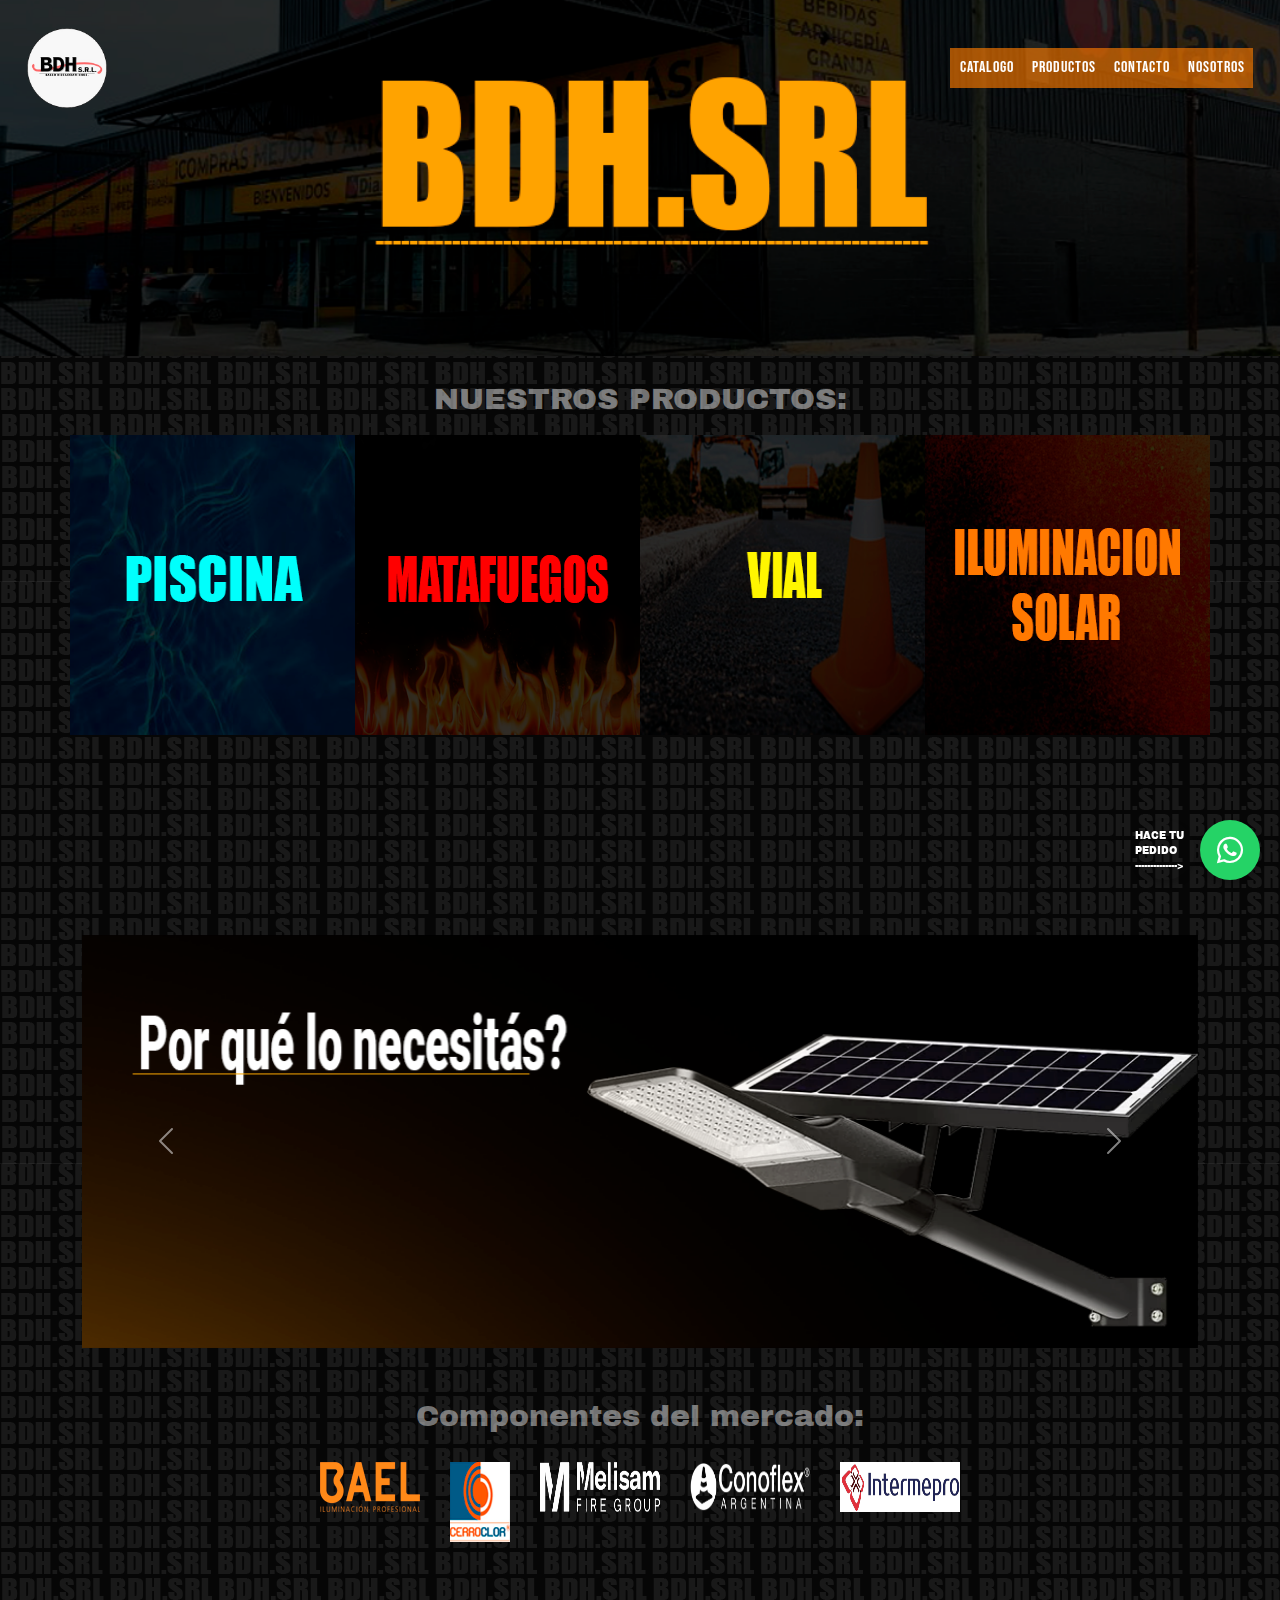
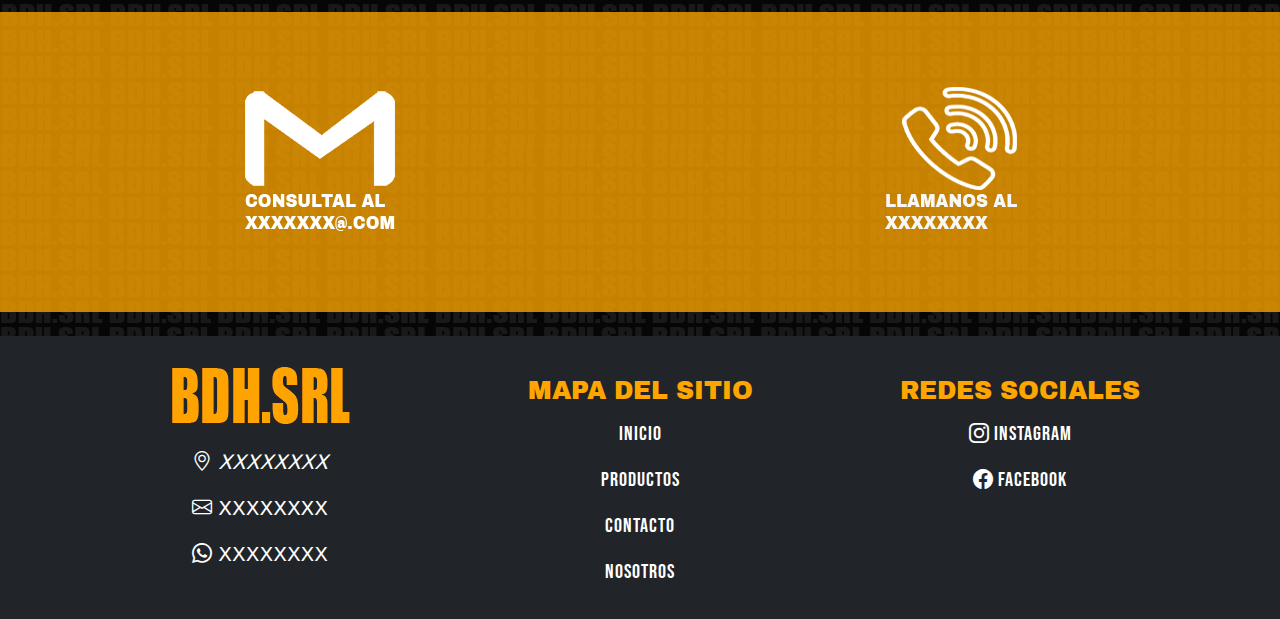
<file: index.html>
<!DOCTYPE html>
<html lang="en">
<head>
  <meta charset="UTF-8">
  <meta name="viewport" content="width=device-width, initial-scale=1.0">
  <title>BDH.SRL</title>
  <link rel="stylesheet" href="main.css">
  <link href="https://cdn.jsdelivr.net/npm/bootstrap@5.3.3/dist/css/bootstrap.min.css" rel="stylesheet" integrity="sha384-QWTKZyjpPEjISv5WaRU9OFeRpok6YctnYmDr5pNlyT2bRjXh0JMhjY6hW+ALEwIH" crossorigin="anonymous">
   

  <link rel="preconnect" href="https://fonts.googleapis.com">
  <link rel="preconnect" href="https://fonts.gstatic.com" crossorigin>
  <link href="https://fonts.googleapis.com/css2?family=Anton&family=Archivo+Black&family=Bebas+Neue&family=Metal+Mania&family=Mohave:ital,wght@0,300..700;1,300..700&display=swap" rel="stylesheet">
   
  <!--ICONOS-->
  <link rel="stylesheet" href="https://cdn.jsdelivr.net/npm/bootstrap-icons/font/bootstrap-icons.css">


  <!--ICONOS whatsapp-->
  <link href="https://cdnjs.cloudflare.com/ajax/libs/font-awesome/6.0.0/css/all.min.css" rel="stylesheet">

</head>
<body>
  <nav>
  <div class="desplazamiento">
    <nav class="navbar navbar-expand-lg">
      
  <div class="container-fluid">
    <a class="navbar-brand" href="index.html">
      <img src="LOGO-BDH.png" alt="ShinraTattoo" style="width: 80px; height: 80px;">
    </a>
    <button class="navbar-toggler" type="button" data-bs-toggle="collapse" data-bs-target="#navbarNavAltMarkup" aria-controls="navbarNavAltMarkup" aria-expanded="false" aria-label="Toggle navigation" style="border: 1px solid white;">
      <span class="navbar-toggler-icon"></span>
    </button>

    <div class="collapse navbar-collapse" id="navbarNavAltMarkup" >
    
      <div class="navbar-nav ms-auto nav" style="background: rgba(255, 123, 0, 0.638);" > 
         
      
        <a class="nav-link" href="" style="padding-left: 10px;  color: white";><p class="texto">CATALOGO</p></a>
        <a class="nav-link" href="productos.html" style="padding-left: 10px;  color: white";><p class="texto">PRODUCTOS</p></a>
        <a class="nav-link" href="contacto.html" style="padding-left: 10px;  color: white";><p class="texto">CONTACTO</p></a>
        <a class="nav-link" href="ubicacion.html" style="padding-left: 10px;  color: white";><p class="texto">NOSOTROS</p></a>
     
        
        

     
      </div>
    </div>
    </div>
  </div>
</nav>
</div>
</nav>
  
    <header>
      <div class="banner">
        <img src="BANNER.png" alt="">
      </div>
      </header>


      <div class="container" style="padding-top: 25px;">
        <div class="caja">
        <h1 class="texto1">NUESTROS PRODUCTOS:</h1>
      </div>
       </div>
  
  
  <div class="container">
   
    <div class="row">
   
  
      <div class="col-sm-6 col-md-3 col-lg-3 col-xl-3 p-0">
        <div class="contenedor-imagen" style="padding-top: 10px;">
          <div class="imagen">
          <a href="" >
          <img src="piscina.png" alt="">
          <div class="overlay">
            <img src="piscina2.png" alt="">
          </div>
           </a>
          </div>
          
     <div class="hover-content">
      <a href="" style="text-decoration: none;"><p>PRODUCTO 1</p></a>
      <a href="" style="text-decoration: none;"><p>PRODUCTO 2</p></a>
      <a href="" style="text-decoration: none;"><p>PRODUCTO 3</p></a>
   </div>
    </div>
  </div>


















<div class="col-sm-6 col-md-3 col-lg-3 col-xl-3 p-0" >
    <div class="contenedor-imagen" style="padding-top: 10px;">
    <div class="imagen">
    <a href="">
    <img src="matafuegos.png" alt="">
    <div class="overlay">
      <img src="matafuegos2.png" alt="">
    </div>
     </a>
    </div>
    
<div class="hover-content">
<a href="" style="text-decoration: none;"><p>PRODUCTO 1</p></a>
<a href="" style="text-decoration: none;"><p>PRODUCTO 2</p></a>
<a href="" style="text-decoration: none;"><p>PRODUCTO 3</p></a>
</div>
</div>
</div>





<div class="col-sm-6 col-md-3 col-lg-3 col-xl-3 p-0" >
  <div class="contenedor-imagen" style="padding-top: 10px;">
    <div class="imagen">
    <a href="">
    <img src="vial.png" alt="">
    <div class="overlay">
      <img src="vial2.png" alt="">
    </div>
     </a>
    </div>
    
<div class="hover-content">
<a href="" style="text-decoration: none;"><p>PRODUCTO 1</p></a>
<a href="" style="text-decoration: none;"><p>PRODUCTO 2</p></a>
<a href="" style="text-decoration: none;"><p>PRODUCTO 3</p></a>
</div>
</div>
</div>



<div class="col-sm-6 col-md-3 col-lg-3 col-xl-3 p-0" >
  <div class="contenedor-imagen" style="padding-top: 10px;">
    <div class="imagen">
    <a href="solar.html">
    <img src="ilusolar2.png" alt="">
    <div class="overlay">
      <img src="ilusolar.png" alt="">
    </div>
     </a>
    </div>
 
<div class="hover-content">
<a href="" style="text-decoration: none;"><p>PRODUCTO 1</p></a>
<a href="" style="text-decoration: none;"><p>PRODUCTO 2</p></a>
<a href="" style="text-decoration: none;"><p>PRODUCTO 3</p></a>
</div>
</div>
</div>
 
</div>
</div>
   
<div class="container" style="padding-top: 200px;">
  <div id="carouselExampleAutoplaying" class="carousel slide" data-bs-ride="carousel">
    <div class="carousel-inner">
      <div class="carousel-item active">
        <img src="C1.png" class="d-block w-100 img-fluid" alt="...">
      </div>
      <div class="carousel-item">
        <img src="C2.png" class="d-block w-100 img-fluid" alt="...">
      </div>
      <div class="carousel-item">
        <img src="C3.png" class="d-block w-100 img-fluid" alt="...">
      </div>
    </div>
    <button class="carousel-control-prev" type="button" data-bs-target="#carouselExampleAutoplaying" data-bs-slide="prev">
      <span class="carousel-control-prev-icon" aria-hidden="true"></span>
      <span class="visually-hidden">Previous</span>
    </button>
    <button class="carousel-control-next" type="button" data-bs-target="#carouselExampleAutoplaying" data-bs-slide="next">
      <span class="carousel-control-next-icon" aria-hidden="true"></span>
      <span class="visually-hidden">Next</span>
    </button>
  </div>
</div>

<div class="container" style="padding-top: 50px;">
  <div class="caja">
  <h1 class="texto1">Componentes del mercado:</h1>
</div>
 </div>


 <div class="container" style="padding-top: 20px; padding-bottom: 20px;">
     <div class="row">
<div class="col-12"> 
  <div class="caja">
    <div class="overlay"></div>
    
    <a href="">
    <img src="colaboracion/BAEL.png" alt="" class="aumento-imagen">
  </a>

  
  <a href="">
    <img src="colaboracion/cerroclor.png" alt="" style="width: 90px; height: 80px; padding-left: 30px;" class="aumento-imagen img-fluid">
  </a>
 
  <a href="">
    <img src="colaboracion/Logo-Melisam.png" alt="" style="width: 150px; height: 50px; padding-left: 30px;" class="aumento-imagen img-fluid">
  </a>

  <a href="">
    <img src="colaboracion/logo_conoflex_blanco.png" alt="" style="width: 150px; height: 50px; padding-left: 30px;" class="aumento-imagen img-fluid">
  </a>
 
  <a href="">
    <img src="colaboracion/logo_transparente_400.png" alt="" style="width: 150px; height: 50px; padding-left: 30px;" class="aumento-imagen img-fluid">
  </a>
 
     </div>

  </div>
       </div>
      </div>



       <div class="container-fluid" style="padding-top: 50px;">
        <div class="row">
          <div class="col-sm-6 col-md-6 col-lg-6 col-xl-6 p-0">
              <div class="llamanos">
               <img src="GMAIL.png" alt="">

              </div>
                



          </div>
          <div class="col-sm-6 col-md-6 col-lg-6 col-xl-6 p-0">
            <div class="llamanos">
              <img src="telefono.png" alt="">


            </div>
              

          </div>

        </div>

        </div>


       </div>

      

       <footer class="bg-dark text-white text-center py-3 mt-4">
        <div class="container" >
          <div class="row">
          <div class="col-sm-12 col-md-4 col-lg-4 col-xl-4 ">
          <small style="color: #ffffff; font-size: 20px;">
           <img src="logofoooter.png" alt="" style="padding-bottom: 10px;">
           <p><i class="bi bi-geo-alt"> XXXXXXXX</p></i>
           <p><i class="bi bi-envelope"></i> XXXXXXXX</p>
           <p><i class="bi bi-whatsapp"></i> XXXXXXXX</p>
          </small>
        </div>
        <div class="col-sm-12 col-md-4 col-lg-4 col-xl-4 ">
          <div class="texto2">
          <p class="mb-0" style="padding-bottom: 10px; padding-top: 20px; font-size: 25px;">MAPA DEL SITIO</p>
        </div>
          <small class="enlaces">
            <a href="#tatuadores"  class="enlace"><p> INICIO</p></a>
           <a href="turno.html" class="enlace"><p>PRODUCTOS</p></a>
           <a href="ubicacion.html" class="enlace"><p>CONTACTO</p></a>
           <a href="camisetas.html" class="enlace"><P>NOSOTROS</P></a>
          </small>
        </div>
        <div class="col-sm-12 col-md-4 col-lg-4 col-xl-4 ">
          <div class="texto2">
          <p class="mb-0" style="padding-bottom: 10px; padding-top: 20px; font-size: 25px;">REDES SOCIALES</p>
        </div>
          <small class="enlaces">
            <a href="https://www.instagram.com/fidotattoo/" target="_blank" class="enlace"><p><i class="bi bi-instagram"></i> Instagram</p></a>
           <a href="https://www.facebook.com/groups/406836650454/" target="_blank" class="enlace"><p><i class="bi bi-facebook"></i> Facebook</p></a>
          </small>
        </div>
        </div>
      </div>
      </footer>


      <!-- Botón flotante de WhatsApp -->
       <p class="whatsapp-float2">HACE TU PEDIDO <br>--------------></p>
<a href="https://wa.me/1234567890" class="whatsapp-float" target="_blank">
  <i class="fab fa-whatsapp"></i>
</a>
   
  <script src="https://cdn.jsdelivr.net/npm/bootstrap@5.3.3/dist/js/bootstrap.bundle.min.js" integrity="sha384-YvpcrYf0tY3lHB60NNkmXc5s9fDVZLESaAA55NDzOxhy9GkcIdslK1eN7N6jIeHz" crossorigin="anonymous"></script>

</body>
</html>
</file>
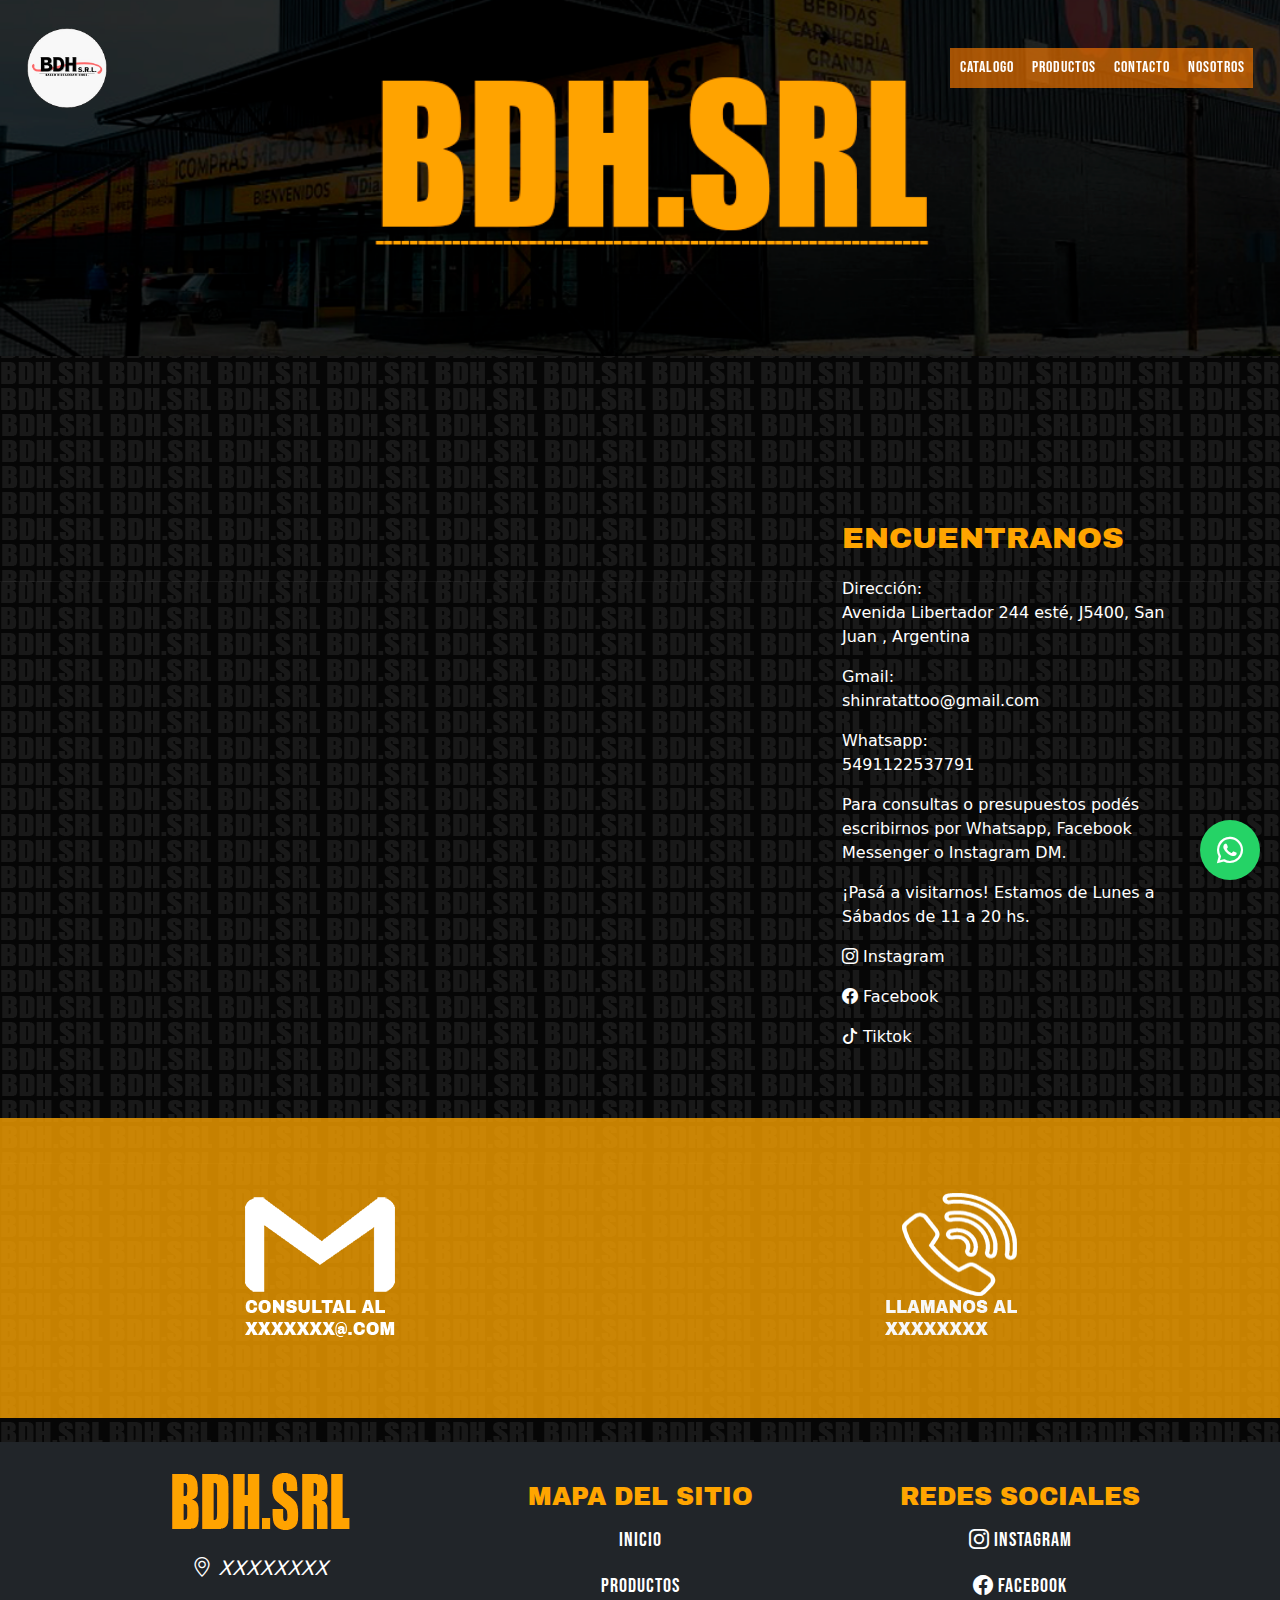
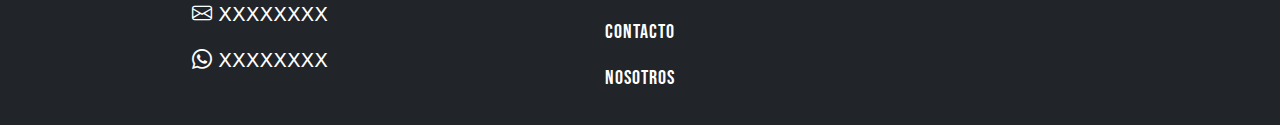
<file: contacto.html>
<!DOCTYPE html>
<html lang="en">
<head>
  <meta charset="UTF-8">
  <meta name="viewport" content="width=device-width, initial-scale=1.0">
  <title>BDH.SRL</title>
  <link rel="stylesheet" href="contacto.css">
  <link href="https://cdn.jsdelivr.net/npm/bootstrap@5.3.3/dist/css/bootstrap.min.css" rel="stylesheet" integrity="sha384-QWTKZyjpPEjISv5WaRU9OFeRpok6YctnYmDr5pNlyT2bRjXh0JMhjY6hW+ALEwIH" crossorigin="anonymous">
   

  <link rel="preconnect" href="https://fonts.googleapis.com">
  <link rel="preconnect" href="https://fonts.gstatic.com" crossorigin>
  <link href="https://fonts.googleapis.com/css2?family=Anton&family=Archivo+Black&family=Bebas+Neue&family=Metal+Mania&family=Mohave:ital,wght@0,300..700;1,300..700&display=swap" rel="stylesheet">
   
  <!--ICONOS-->
  <link rel="stylesheet" href="https://cdn.jsdelivr.net/npm/bootstrap-icons/font/bootstrap-icons.css">


  <!--ICONOS whatsapp-->
  <link href="https://cdnjs.cloudflare.com/ajax/libs/font-awesome/6.0.0/css/all.min.css" rel="stylesheet">

</head>
<body>
  <nav>
  <div class="desplazamiento">
    <nav class="navbar navbar-expand-lg">
      
  <div class="container-fluid">
    <a class="navbar-brand" href="index.html">
      <img src="LOGO-BDH.png" alt="ShinraTattoo" style="width: 80px; height: 80px;">
    </a>
    <button class="navbar-toggler" type="button" data-bs-toggle="collapse" data-bs-target="#navbarNavAltMarkup" aria-controls="navbarNavAltMarkup" aria-expanded="false" aria-label="Toggle navigation" style="border: 1px solid white;">
      <span class="navbar-toggler-icon"></span>
    </button>

    <div class="collapse navbar-collapse" id="navbarNavAltMarkup" >
    
      <div class="navbar-nav ms-auto nav" style="background: rgba(255, 123, 0, 0.638);" > 
      
        <a class="nav-link" href="#tatuadores" style="padding-left: 10px;  color: white";>CATALOGO</a>
        <a class="nav-link" href="#tatuadores" style="padding-left: 10px;  color: white";>PRODUCTOS</a>
        <a class="nav-link" href="turno.html" style="padding-left: 10px;  color: white";>CONTACTO</a>
        <a class="nav-link" href="ubicacion.html" style="padding-left: 10px;  color: white";>NOSOTROS</a>
        
        
        

     
      </div>
    </div>
    </div>
  </div>
</nav>
</div>
</nav>
  
    <header>
      <div class="banner">
        <img src="BANNER.png" alt="">
      </div>
      </header>





      <div class="container" style="padding-top: 150px;">
        <div class="row">
            <div class="col-sm-12 col-md-12 col-lg-8 col-xl-8" style="padding-top: 10px;">
    <div class="ratio ratio-4x3 min-vh-50" lc-helper="gmap-embed">
    <iframe src="https://www.google.com/maps/embed?pb=!1m17!1m12!1m3!1d1700.3247281101767!2d-68.5235258939793!3d-31.533786450610524!2m3!1f0!2f0!3f0!3m2!1i1024!2i768!4f13.1!3m2!1m1!2zMzHCsDMyJzAxLjYiUyA2OMKwMzEnMjEuNiJX!5e0!3m2!1ses-419!2sus!4v1731092778362!5m2!1ses-419!2sus" width="600" height="450" style="border:0;" allowfullscreen="" loading="lazy" referrerpolicy="no-referrer-when-downgrade"></iframe>
    </div>
    </div>
    
    
    
    
    
    
    
    
    
    
    <div class="col-sm-12 col-md-12 col-lg-4 col-xl-4" style="padding-top: 10px;">
        <div class="texto3">
            <p>ENCUENTRANOS</p>
        </div>
        <div class="texto4">
        <label>Dirección:</label>
         <p>Avenida Libertador 244 esté, J5400, San Juan , Argentina</p>
         <label>Gmail:</label>
         <p>shinratattoo@gmail.com</p>
         <label>Whatsapp:</label>
         <p>5491122537791</p>
         <p>Para consultas o presupuestos podés escribirnos por Whatsapp, Facebook Messenger o Instagram DM.
         <p>¡Pasá a visitarnos! Estamos de Lunes a Sábados de 11 a 20 hs.</p>
         <a href="https://www.instagram.com/fidotattoo/" target="_blank" class="enlace"><p><i class="bi bi-instagram"></i> Instagram</p></a>
         <a href="https://www.facebook.com/groups/406836650454/" target="_blank" class="enlace"><p><i class="bi bi-facebook"></i> Facebook</p></a>
         <a href="https://www.tiktok.com/@fidotattoo" target="_blank" class="enlace"><p><i class="bi bi-tiktok"></i> Tiktok</p></a>
        </div>
    </div>
    </div>
    </div>
    
    









    








      
      <div class="container-fluid" style="padding-top: 50px;">
        <div class="row">
          <div class="col-sm-6 col-md-6 col-lg-6 col-xl-6 p-0">
              <div class="llamanos">
               <img src="GMAIL.png" alt="">

              </div>
                



          </div>
          <div class="col-sm-6 col-md-6 col-lg-6 col-xl-6 p-0">
            <div class="llamanos">
              <img src="telefono.png" alt="">


            </div>
              

          </div>

        </div>

        </div>


       </div>

      

       <footer class="bg-dark text-white text-center py-3 mt-4">
        <div class="container" >
          <div class="row">
          <div class="col-sm-12 col-md-4 col-lg-4 col-xl-4 ">
          <small style="color: #ffffff; font-size: 20px;">
           <img src="logofoooter.png" alt="" style="padding-bottom: 10px;">
           <p><i class="bi bi-geo-alt"> XXXXXXXX</p></i>
           <p><i class="bi bi-envelope"></i> XXXXXXXX</p>
           <p><i class="bi bi-whatsapp"></i> XXXXXXXX</p>
          </small>
        </div>
        <div class="col-sm-12 col-md-4 col-lg-4 col-xl-4 ">
          <div class="texto2">
          <p class="mb-0" style="padding-bottom: 10px; padding-top: 20px; font-size: 25px;">MAPA DEL SITIO</p>
        </div>
          <small class="enlaces">
            <a href="#tatuadores"  class="enlace"><p> INICIO</p></a>
           <a href="turno.html" class="enlace"><p>PRODUCTOS</p></a>
           <a href="ubicacion.html" class="enlace"><p>CONTACTO</p></a>
           <a href="camisetas.html" class="enlace"><P>NOSOTROS</P></a>
          </small>
        </div>
        <div class="col-sm-12 col-md-4 col-lg-4 col-xl-4 ">
          <div class="texto2">
          <p class="mb-0" style="padding-bottom: 10px; padding-top: 20px; font-size: 25px;">REDES SOCIALES</p>
        </div>
          <small class="enlaces">
            <a href="https://www.instagram.com/fidotattoo/" target="_blank" class="enlace"><p><i class="bi bi-instagram"></i> Instagram</p></a>
           <a href="https://www.facebook.com/groups/406836650454/" target="_blank" class="enlace"><p><i class="bi bi-facebook"></i> Facebook</p></a>
          </small>
        </div>
        </div>
      </div>
      </footer>


      <!-- Botón flotante de WhatsApp -->
<a href="https://wa.me/1234567890" class="whatsapp-float" target="_blank">
  <i class="fab fa-whatsapp"></i>
</a>
   
  <script src="https://cdn.jsdelivr.net/npm/bootstrap@5.3.3/dist/js/bootstrap.bundle.min.js" integrity="sha384-YvpcrYf0tY3lHB60NNkmXc5s9fDVZLESaAA55NDzOxhy9GkcIdslK1eN7N6jIeHz" crossorigin="anonymous"></script>

</body>
</html>
</file>
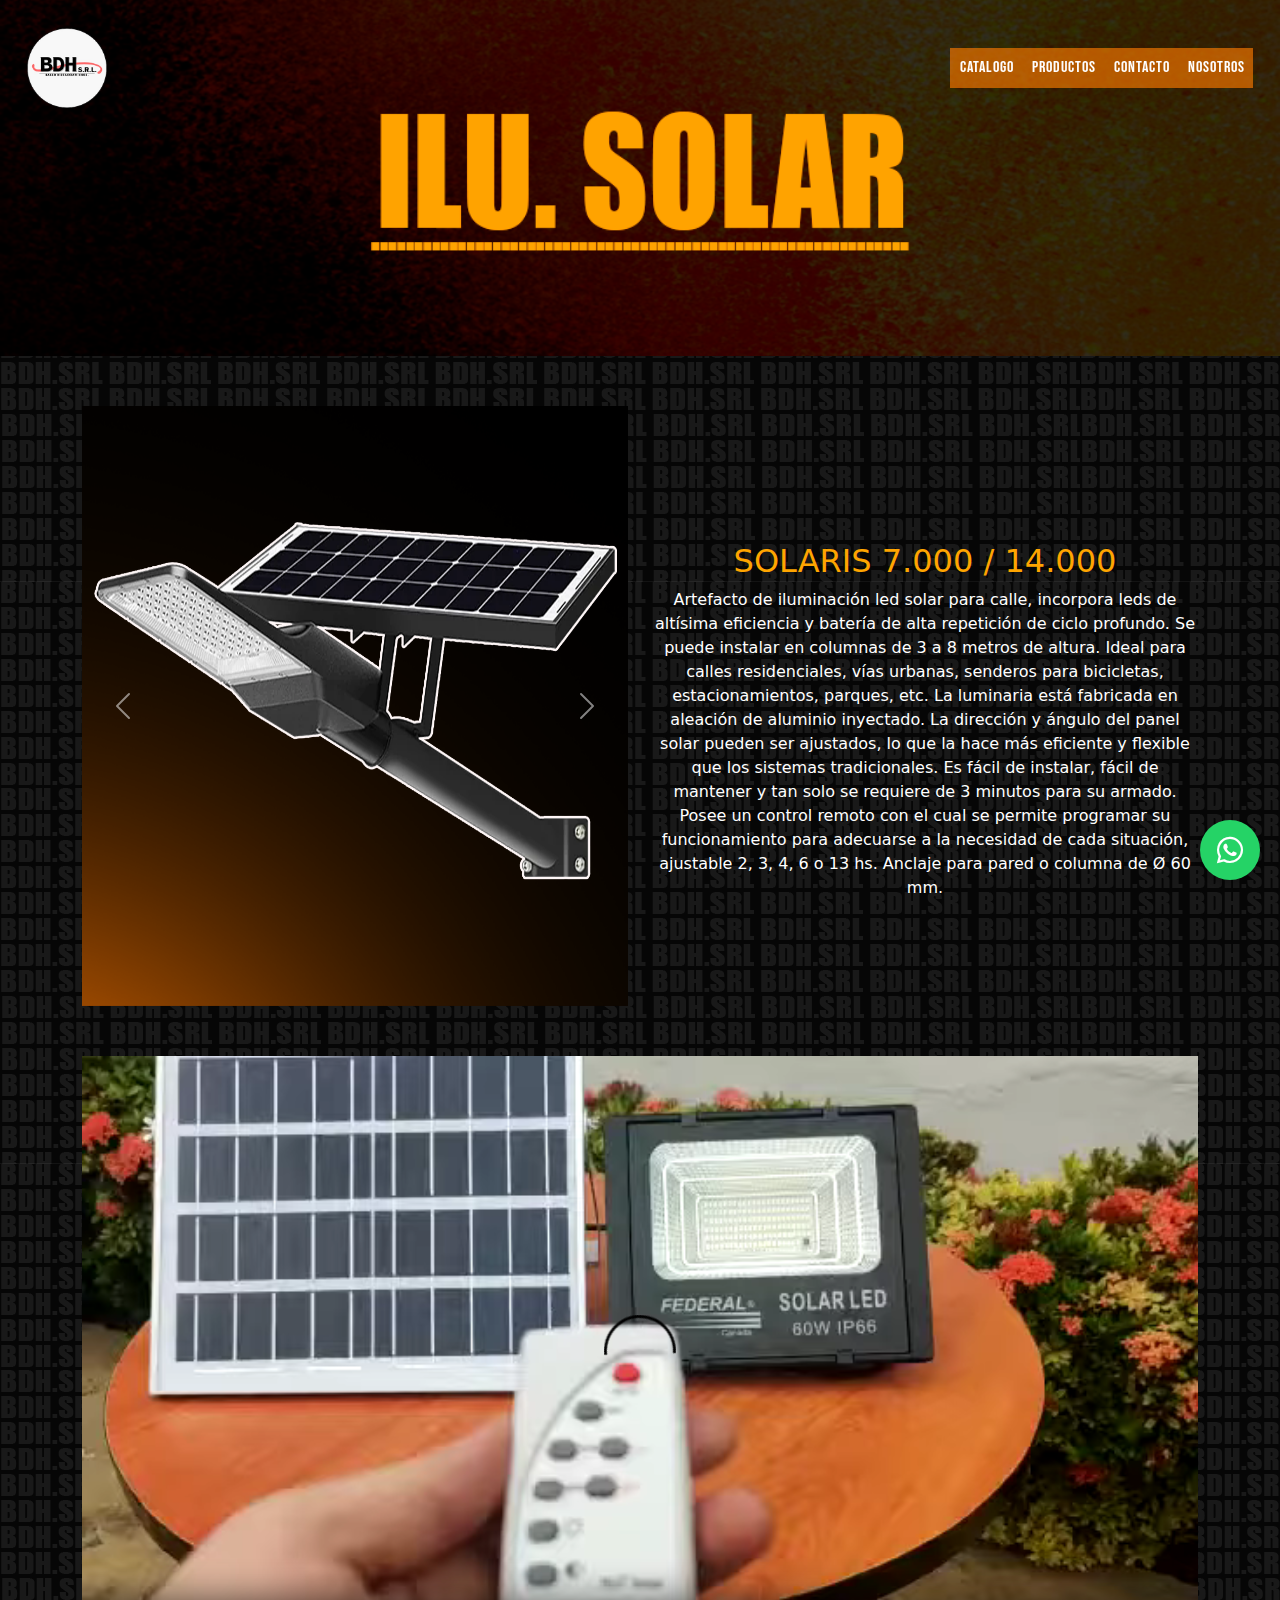
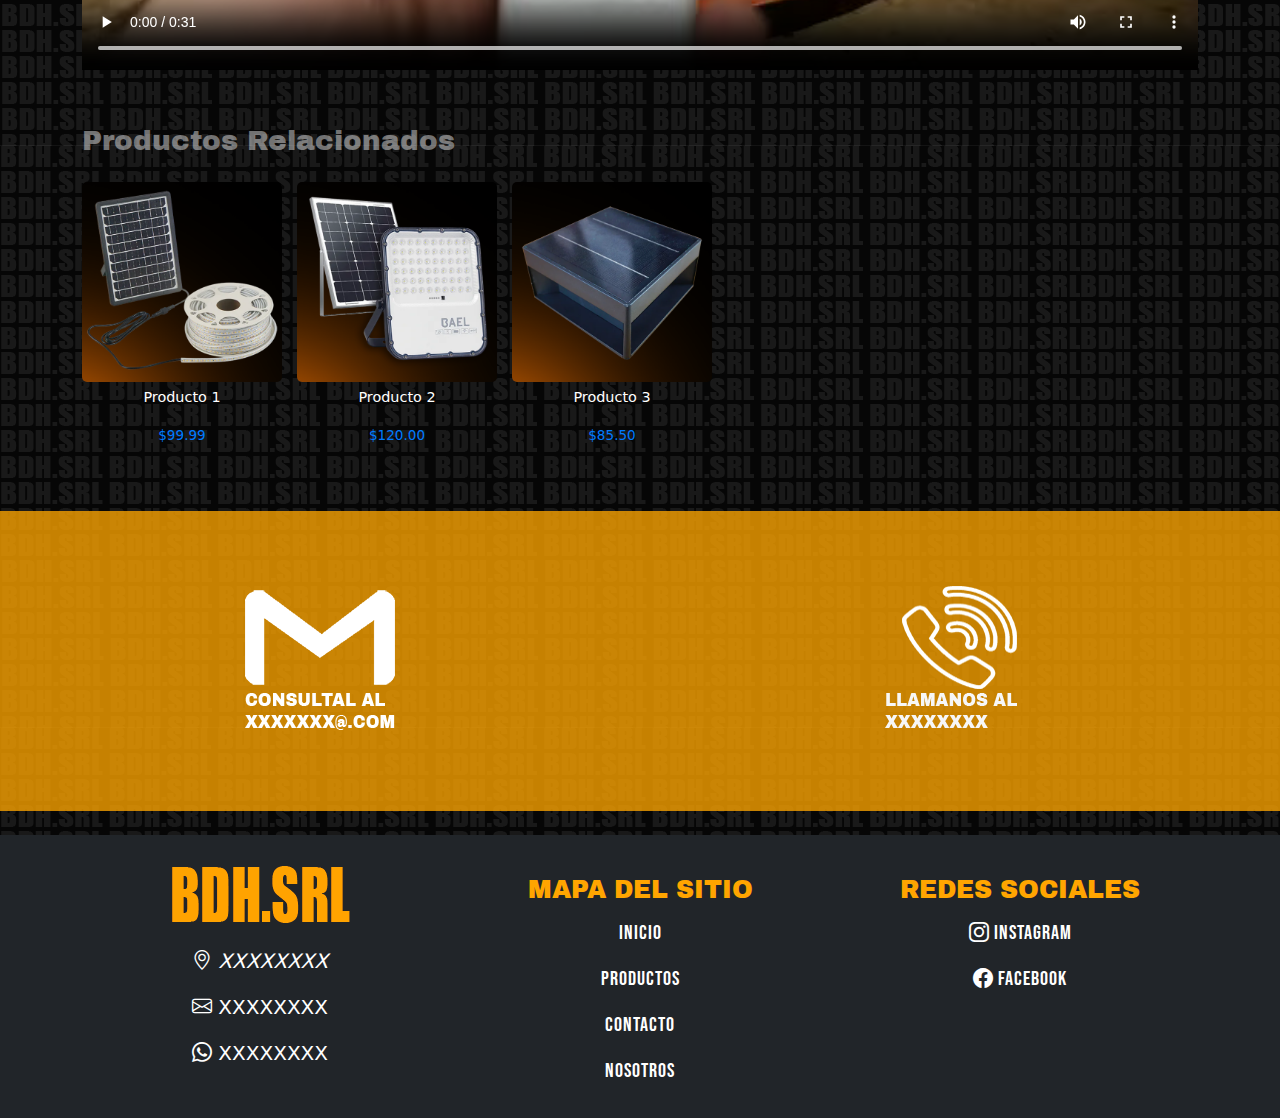
<file: ejemplo_pro.html>
<!DOCTYPE html>
<html lang="en">
<head>
  <meta charset="UTF-8">
  <meta name="viewport" content="width=device-width, initial-scale=1.0">
  <title>BDH.SRL</title>
  <link rel="stylesheet" href="desc.css">
  <link href="https://cdn.jsdelivr.net/npm/bootstrap@5.3.3/dist/css/bootstrap.min.css" rel="stylesheet" integrity="sha384-QWTKZyjpPEjISv5WaRU9OFeRpok6YctnYmDr5pNlyT2bRjXh0JMhjY6hW+ALEwIH" crossorigin="anonymous">
   

  <link rel="preconnect" href="https://fonts.googleapis.com">
  <link rel="preconnect" href="https://fonts.gstatic.com" crossorigin>
  <link href="https://fonts.googleapis.com/css2?family=Anton&family=Archivo+Black&family=Bebas+Neue&family=Metal+Mania&family=Mohave:ital,wght@0,300..700;1,300..700&display=swap" rel="stylesheet">
   
  <!--ICONOS-->
  <link rel="stylesheet" href="https://cdn.jsdelivr.net/npm/bootstrap-icons/font/bootstrap-icons.css">


  <!--ICONOS whatsapp-->
  <link href="https://cdnjs.cloudflare.com/ajax/libs/font-awesome/6.0.0/css/all.min.css" rel="stylesheet">

</head>
<body>
  <nav>
  <div class="desplazamiento">
    <nav class="navbar navbar-expand-lg">
      
  <div class="container-fluid">
    <a class="navbar-brand" href="index.html">
      <img src="LOGO-BDH.png" alt="ShinraTattoo" style="width: 80px; height: 80px;">
    </a>
    <button class="navbar-toggler" type="button" data-bs-toggle="collapse" data-bs-target="#navbarNavAltMarkup" aria-controls="navbarNavAltMarkup" aria-expanded="false" aria-label="Toggle navigation" style="border: 1px solid white;">
      <span class="navbar-toggler-icon"></span>
    </button>

    <div class="collapse navbar-collapse" id="navbarNavAltMarkup" >
    
      <div class="navbar-nav ms-auto nav" style="background: rgba(255, 123, 0, 0.638);" > 
      
        <a class="nav-link" href="#tatuadores" style="padding-left: 10px;  color: white";>CATALOGO</a>
        <a class="nav-link" href="#tatuadores" style="padding-left: 10px;  color: white";>PRODUCTOS</a>
        <a class="nav-link" href="turno.html" style="padding-left: 10px;  color: white";>CONTACTO</a>
        <a class="nav-link" href="ubicacion.html" style="padding-left: 10px;  color: white";>NOSOTROS</a>
        
        
        

     
      </div>
    </div>
    </div>
  </div>
</nav>
</div>
</nav>
  
    <header>
      <div class="banner">
        <img src="BANNERSOLAR.png" alt="">
      </div>
      </header>





      








      
      <div class="container" style="padding-top: 50px;">
        <div class="row">
          <div class="col-sm-12 col-md-12 col-lg-6 col-xl-6">
            <div id="carouselExampleAutoplaying" class="carousel slide" data-bs-ride="carousel">
                <div class="carousel-inner">
                  <div class="carousel-item active">
                    <img src="solar/solar3.png" class="d-block w-100 img-fluid" alt="..." style="height: 600px;">
                  </div>
                  <div class="carousel-item">
                    <img src="solar/solar3.png" class="d-block w-100 img-fluid" alt="..." style="height: 600px;">
                  </div>
                  <div class="carousel-item">
                    <img src="solar/solar3.png" class="d-block w-100 img-fluid" alt="..." style="height: 600px;">
                  </div>
                </div>
                <button class="carousel-control-prev" type="button" data-bs-target="#carouselExampleAutoplaying" data-bs-slide="prev">
                  <span class="carousel-control-prev-icon" aria-hidden="true"></span>
                  <span class="visually-hidden">Previous</span>
                </button>
                <button class="carousel-control-next" type="button" data-bs-target="#carouselExampleAutoplaying" data-bs-slide="next">
                  <span class="carousel-control-next-icon" aria-hidden="true"></span>
                  <span class="visually-hidden">Next</span>
                </button>
              </div>
         
                



          </div>
          <div class="col-sm-12 col-md-12 col-lg-6 col-xl-6">
            <div class="contenedor" style="padding-top: 25%;">
                 <h2 class="text-center">SOLARIS 7.000 / 14.000</h2>
                <p class="text-center">
                    
                    Artefacto de iluminación led solar para calle, incorpora leds de altísima eficiencia y batería de alta repetición de ciclo profundo.
                    
                    Se puede instalar en columnas de 3 a 8 metros de altura. Ideal para calles residenciales, vías urbanas, senderos para bicicletas, estacionamientos, parques, etc.
                    
                    La luminaria está fabricada en aleación de aluminio inyectado. La dirección y ángulo del panel solar pueden ser ajustados, lo que la hace más eficiente y flexible que los sistemas tradicionales. Es fácil de instalar, fácil de mantener y tan solo se requiere de 3 minutos para su armado.
                    
                    Posee un control remoto con el cual se permite programar su funcionamiento para adecuarse a la necesidad de cada situación, ajustable 2, 3, 4, 6 o 13 hs.
                    
                    Anclaje para pared o columna de Ø 60 mm.</p>
       
       
       
               </div>
       
              

          </div>

        </div>

        </div>


       </div>
 

       <div class="container" style="padding-top: 50px;">
           <div class="row">
                <div class="col-12">
                <video width="100%" height="auto" controls>
                    <source src="videotuto.mp4" type="video/mp4">
                        
                </video>
               

                </div>



           </div>




       </div>

       <div class="container mt-5" >
        <h3 class="mb-4 texto1">Productos Relacionados</h3>
      
        <!-- Carrusel de productos -->
        <div class="product-carousel">
          <div class="product-item">
            <a href="ejemplo_pro2.html"><img src="solar/solar6.png" alt="Producto 1">
            <p class="product-title">Producto 1</p></a>
            <p class="product-price">$99.99</p>
          </div>
          <div class="product-item">
            <a href=""><img src="solar/solar9.png" alt="Producto 2">
            <p class="product-title">Producto 2</p></a>
            <p class="product-price">$120.00</p>
          </div>
          <div class="product-item">
            <a href=""><img src="solar/solar12.png" alt="Producto 3">
            <p class="product-title">Producto 3</p></a>
            <p class="product-price">$85.50</p>
          </div>
         
        </div>
      </div>
      









      
      <div class="container-fluid" style="padding-top: 50px;">
        <div class="row">
          <div class="col-sm-6 col-md-6 col-lg-6 col-xl-6 p-0">
              <div class="llamanos">
               <img src="GMAIL.png" alt="">

              </div>
                



          </div>
          <div class="col-sm-6 col-md-6 col-lg-6 col-xl-6 p-0">
            <div class="llamanos">
              <img src="telefono.png" alt="">


            </div>
              

          </div>

        </div>

        </div>


       </div>

      

       <footer class="bg-dark text-white text-center py-3 mt-4">
        <div class="container" >
          <div class="row">
          <div class="col-sm-12 col-md-4 col-lg-4 col-xl-4 ">
          <small style="color: #ffffff; font-size: 20px;">
           <img src="logofoooter.png" alt="" style="padding-bottom: 10px;">
           <p><i class="bi bi-geo-alt"> XXXXXXXX</p></i>
           <p><i class="bi bi-envelope"></i> XXXXXXXX</p>
           <p><i class="bi bi-whatsapp"></i> XXXXXXXX</p>
          </small>
        </div>
        <div class="col-sm-12 col-md-4 col-lg-4 col-xl-4 ">
          <div class="texto2">
          <p class="mb-0" style="padding-bottom: 10px; padding-top: 20px; font-size: 25px;">MAPA DEL SITIO</p>
        </div>
          <small class="enlaces">
            <a href="#tatuadores"  class="enlace"><p> INICIO</p></a>
           <a href="turno.html" class="enlace"><p>PRODUCTOS</p></a>
           <a href="ubicacion.html" class="enlace"><p>CONTACTO</p></a>
           <a href="camisetas.html" class="enlace"><P>NOSOTROS</P></a>
          </small>
        </div>
        <div class="col-sm-12 col-md-4 col-lg-4 col-xl-4 ">
          <div class="texto2">
          <p class="mb-0" style="padding-bottom: 10px; padding-top: 20px; font-size: 25px;">REDES SOCIALES</p>
        </div>
          <small class="enlaces">
            <a href="https://www.instagram.com/fidotattoo/" target="_blank" class="enlace"><p><i class="bi bi-instagram"></i> Instagram</p></a>
           <a href="https://www.facebook.com/groups/406836650454/" target="_blank" class="enlace"><p><i class="bi bi-facebook"></i> Facebook</p></a>
          </small>
        </div>
        </div>
      </div>
      </footer>


      <!-- Botón flotante de WhatsApp -->
<a href="https://wa.me/1234567890" class="whatsapp-float" target="_blank">
  <i class="fab fa-whatsapp"></i>
</a>
   
  <script src="https://cdn.jsdelivr.net/npm/bootstrap@5.3.3/dist/js/bootstrap.bundle.min.js" integrity="sha384-YvpcrYf0tY3lHB60NNkmXc5s9fDVZLESaAA55NDzOxhy9GkcIdslK1eN7N6jIeHz" crossorigin="anonymous"></script>

</body>
</html>
</file>
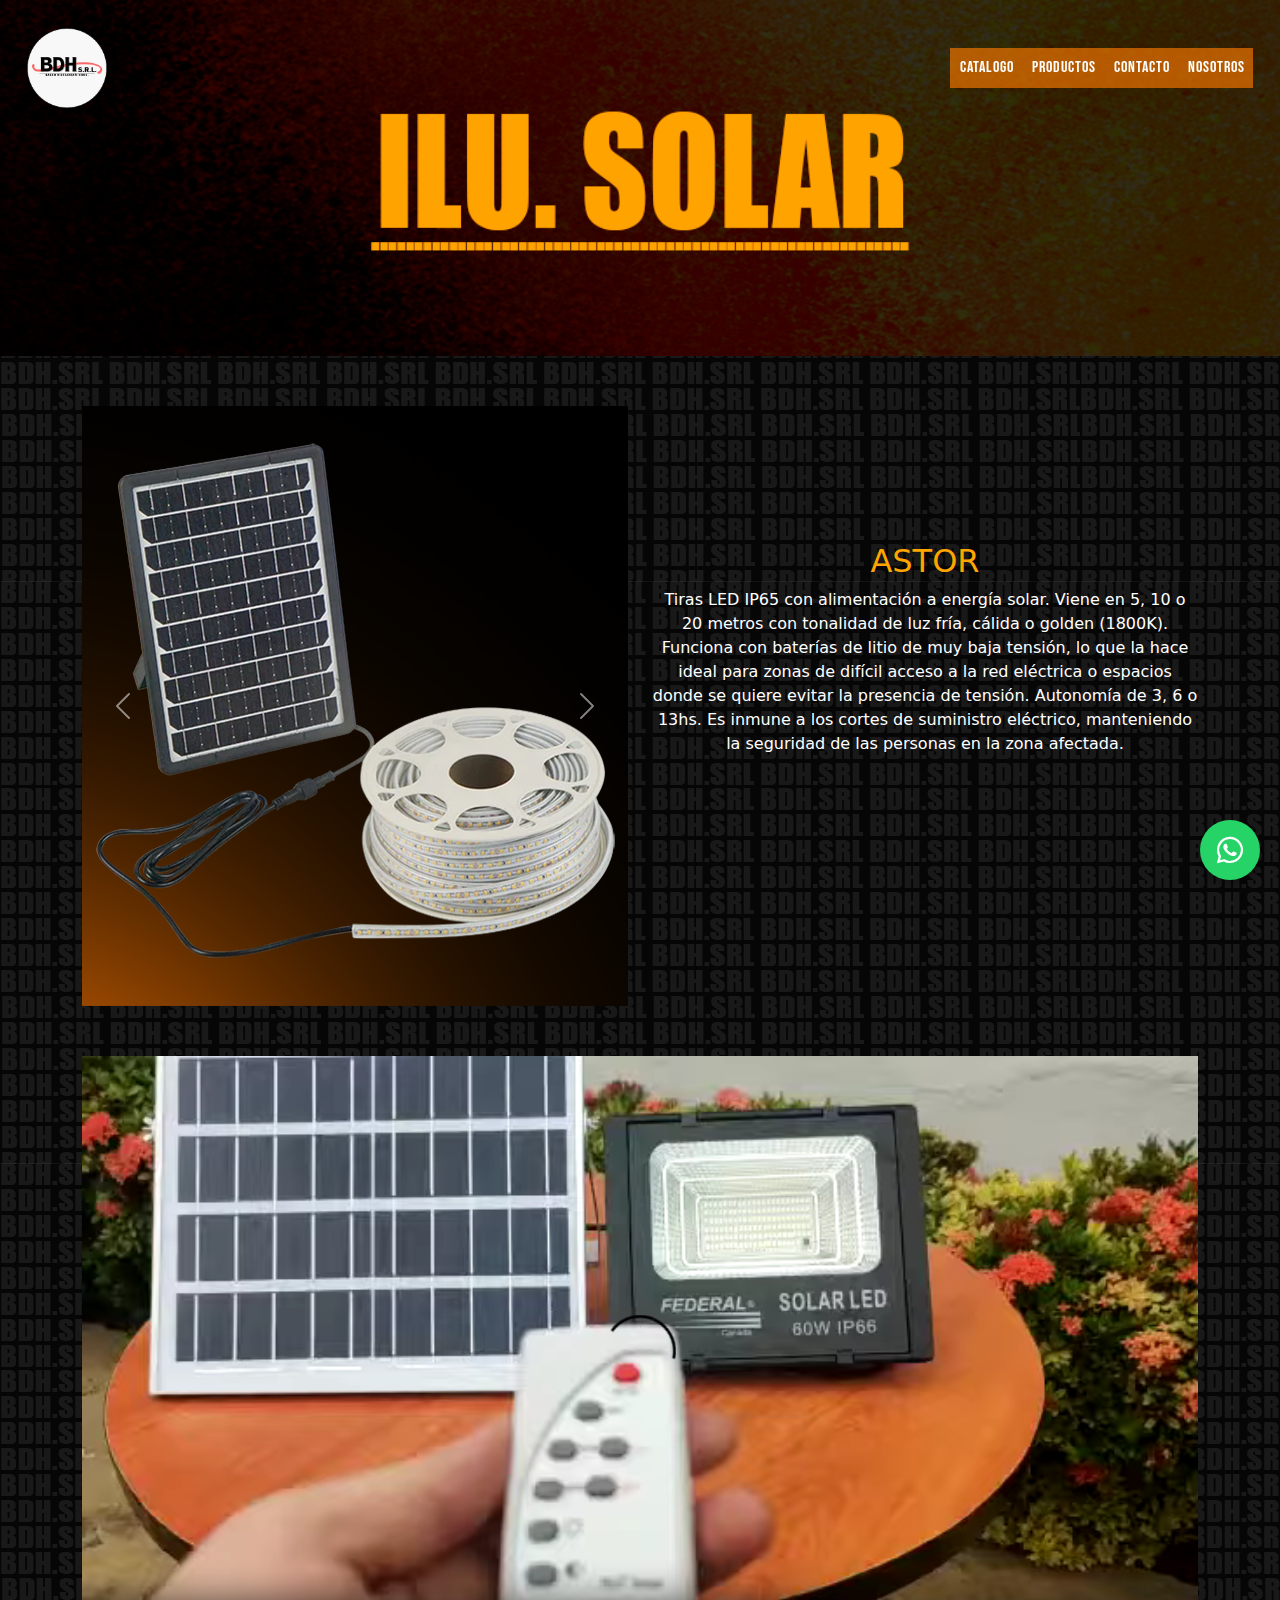
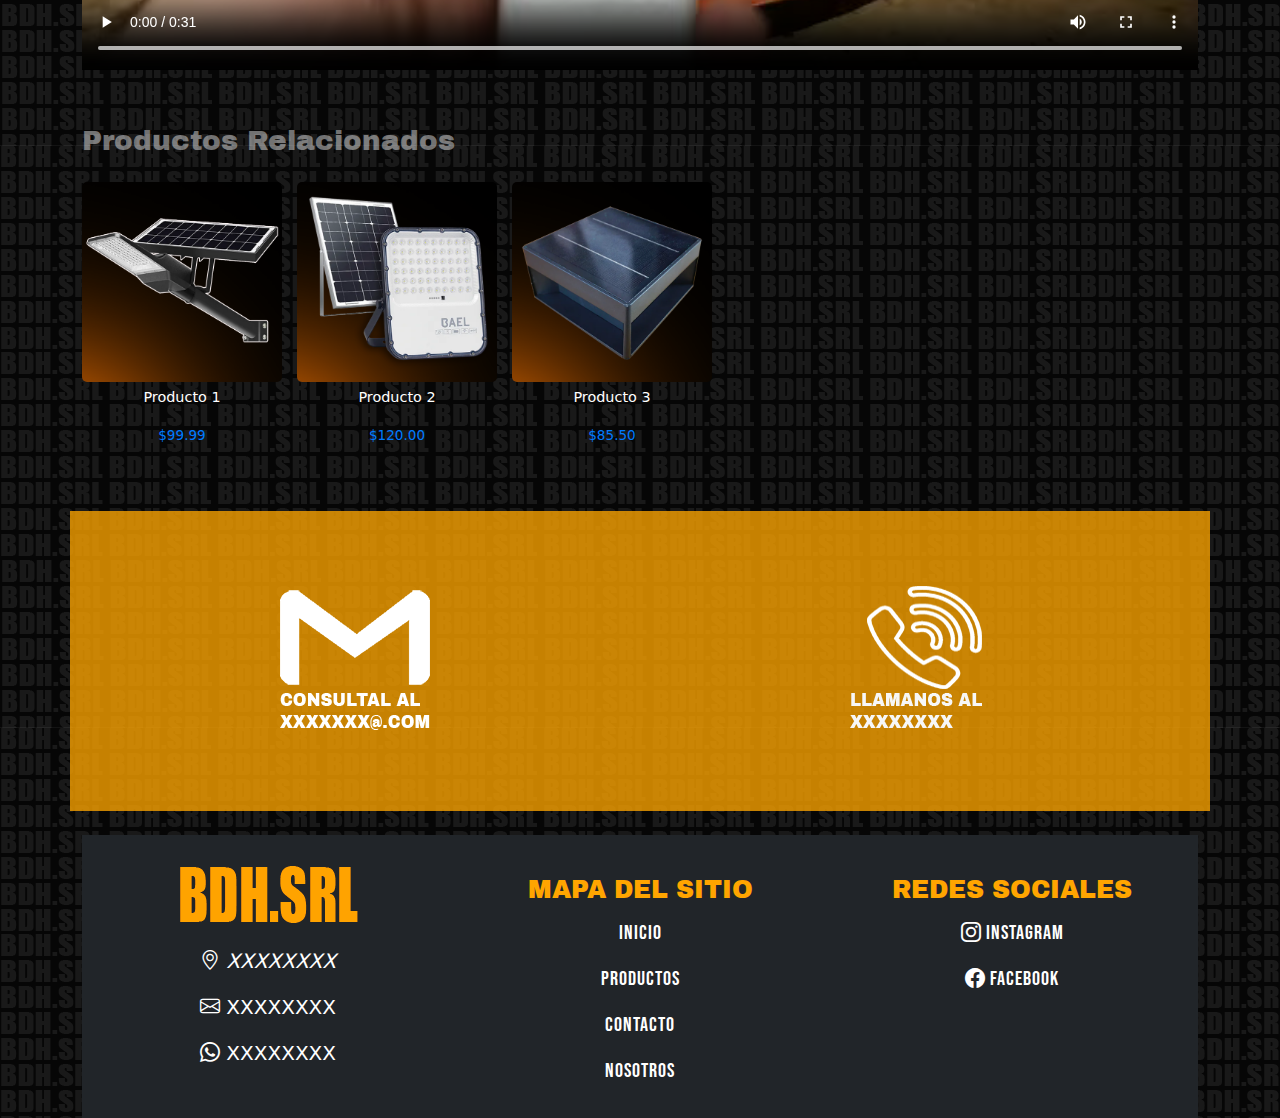
<file: ejemplo_pro2.html>
<!DOCTYPE html>
<html lang="en">
<head>
  <meta charset="UTF-8">
  <meta name="viewport" content="width=device-width, initial-scale=1.0">
  <title>BDH.SRL</title>
  <link rel="stylesheet" href="desc.css">
  <link href="https://cdn.jsdelivr.net/npm/bootstrap@5.3.3/dist/css/bootstrap.min.css" rel="stylesheet" integrity="sha384-QWTKZyjpPEjISv5WaRU9OFeRpok6YctnYmDr5pNlyT2bRjXh0JMhjY6hW+ALEwIH" crossorigin="anonymous">
   

  <link rel="preconnect" href="https://fonts.googleapis.com">
  <link rel="preconnect" href="https://fonts.gstatic.com" crossorigin>
  <link href="https://fonts.googleapis.com/css2?family=Anton&family=Archivo+Black&family=Bebas+Neue&family=Metal+Mania&family=Mohave:ital,wght@0,300..700;1,300..700&display=swap" rel="stylesheet">
   
  <!--ICONOS-->
  <link rel="stylesheet" href="https://cdn.jsdelivr.net/npm/bootstrap-icons/font/bootstrap-icons.css">


  <!--ICONOS whatsapp-->
  <link href="https://cdnjs.cloudflare.com/ajax/libs/font-awesome/6.0.0/css/all.min.css" rel="stylesheet">

</head>
<body>
  <nav>
  <div class="desplazamiento">
    <nav class="navbar navbar-expand-lg">
      
  <div class="container-fluid">
    <a class="navbar-brand" href="index.html">
      <img src="LOGO-BDH.png" alt="ShinraTattoo" style="width: 80px; height: 80px;">
    </a>
    <button class="navbar-toggler" type="button" data-bs-toggle="collapse" data-bs-target="#navbarNavAltMarkup" aria-controls="navbarNavAltMarkup" aria-expanded="false" aria-label="Toggle navigation" style="border: 1px solid white;">
      <span class="navbar-toggler-icon"></span>
    </button>

    <div class="collapse navbar-collapse" id="navbarNavAltMarkup" >
    
      <div class="navbar-nav ms-auto nav" style="background: rgba(255, 123, 0, 0.638);" > 
      
        <a class="nav-link" href="#tatuadores" style="padding-left: 10px;  color: white";>CATALOGO</a>
        <a class="nav-link" href="#tatuadores" style="padding-left: 10px;  color: white";>PRODUCTOS</a>
        <a class="nav-link" href="turno.html" style="padding-left: 10px;  color: white";>CONTACTO</a>
        <a class="nav-link" href="ubicacion.html" style="padding-left: 10px;  color: white";>NOSOTROS</a>
        
        
        

     
      </div>
    </div>
    </div>
  </div>
</nav>
</div>
</nav>
  
    <header>
      <div class="banner">
        <img src="BANNERSOLAR.png" alt="">
      </div>
      </header>





      









      <div class="container" style="padding-top: 50px;">
        <div class="row">
          <div class="col-sm-6 col-md-6 col-lg-6 col-xl-6">
            <div id="carouselExampleAutoplaying" class="carousel slide" data-bs-ride="carousel">
                <div class="carousel-inner">
                  <div class="carousel-item active">
                    <img src="solar/solar6.png" class="d-block w-100 img-fluid" alt="..." style="height: 600px;">
                  </div>
                  <div class="carousel-item">
                    <img src="solar/solar6.png" class="d-block w-100 img-fluid" alt="..." style="height: 600px;">
                  </div>
                  <div class="carousel-item">
                    <img src="solar/solar6.png" class="d-block w-100 img-fluid" alt="..." style="height: 600px;">
                  </div>
                </div>
                <button class="carousel-control-prev" type="button" data-bs-target="#carouselExampleAutoplaying" data-bs-slide="prev">
                  <span class="carousel-control-prev-icon" aria-hidden="true"></span>
                  <span class="visually-hidden">Previous</span>
                </button>
                <button class="carousel-control-next" type="button" data-bs-target="#carouselExampleAutoplaying" data-bs-slide="next">
                  <span class="carousel-control-next-icon" aria-hidden="true"></span>
                  <span class="visually-hidden">Next</span>
                </button>
              </div>
                



          </div>
          <div class="col-sm-6 col-md-6 col-lg-6 col-xl-6">
            <div class="contenedor" style="padding-top: 25%;">
                 <h2 class="text-center">ASTOR
                </h2>
                <p class="text-center">
                    Tiras LED IP65 con alimentación a energía solar. Viene en 5, 10 o 20 metros con tonalidad de luz fría, cálida o golden (1800K). Funciona con baterías de litio de muy baja tensión, lo que la hace ideal para zonas de difícil acceso a la red eléctrica o espacios donde se quiere evitar la presencia de tensión. Autonomía de 3, 6 o 13hs. Es inmune a los cortes de suministro eléctrico, manteniendo la seguridad de las personas en la zona afectada.
       
       
               </div>
       
              

          </div>

        </div>

        </div>


       </div>


       <div class="container" style="padding-top: 50px;">
        <div class="row">
             <div class="col-12">
             <video width="100%" height="auto" controls>
                 <source src="videotuto.mp4" type="video/mp4">
                     
             </video>
            

             </div>


       <div class="container mt-5" >
        <h3 class="mb-4 texto1">Productos Relacionados</h3>
      
        <!-- Carrusel de productos -->
        <div class="product-carousel">
          <div class="product-item">
            <a href="ejemplo_pro.html"><img src="solar/solar3.png" alt="Producto 1">
            <p class="product-title">Producto 1</p></a>
            <p class="product-price">$99.99</p>
          </div>
          <div class="product-item">
            <a href=""><img src="solar/solar9.png" alt="Producto 2">
            <p class="product-title">Producto 2</p></a>
            <p class="product-price">$120.00</p>
          </div>
          <div class="product-item">
            <a href=""><img src="solar/solar12.png" alt="Producto 3">
            <p class="product-title">Producto 3</p></a>
            <p class="product-price">$85.50</p>
          </div>
         
        </div>
      </div>
      









      
      <div class="container-fluid" style="padding-top: 50px;">
        <div class="row">
          <div class="col-sm-6 col-md-6 col-lg-6 col-xl-6 p-0">
              <div class="llamanos">
               <img src="GMAIL.png" alt="">

              </div>
                



          </div>
          <div class="col-sm-6 col-md-6 col-lg-6 col-xl-6 p-0">
            <div class="llamanos">
              <img src="telefono.png" alt="">


            </div>
              

          </div>

        </div>

        </div>


       </div>

      

       <footer class="bg-dark text-white text-center py-3 mt-4">
        <div class="container" >
          <div class="row">
          <div class="col-sm-12 col-md-4 col-lg-4 col-xl-4 ">
          <small style="color: #ffffff; font-size: 20px;">
           <img src="logofoooter.png" alt="" style="padding-bottom: 10px;">
           <p><i class="bi bi-geo-alt"> XXXXXXXX</p></i>
           <p><i class="bi bi-envelope"></i> XXXXXXXX</p>
           <p><i class="bi bi-whatsapp"></i> XXXXXXXX</p>
          </small>
        </div>
        <div class="col-sm-12 col-md-4 col-lg-4 col-xl-4 ">
          <div class="texto2">
          <p class="mb-0" style="padding-bottom: 10px; padding-top: 20px; font-size: 25px;">MAPA DEL SITIO</p>
        </div>
          <small class="enlaces">
            <a href="#tatuadores"  class="enlace"><p> INICIO</p></a>
           <a href="turno.html" class="enlace"><p>PRODUCTOS</p></a>
           <a href="ubicacion.html" class="enlace"><p>CONTACTO</p></a>
           <a href="camisetas.html" class="enlace"><P>NOSOTROS</P></a>
          </small>
        </div>
        <div class="col-sm-12 col-md-4 col-lg-4 col-xl-4 ">
          <div class="texto2">
          <p class="mb-0" style="padding-bottom: 10px; padding-top: 20px; font-size: 25px;">REDES SOCIALES</p>
        </div>
          <small class="enlaces">
            <a href="https://www.instagram.com/fidotattoo/" target="_blank" class="enlace"><p><i class="bi bi-instagram"></i> Instagram</p></a>
           <a href="https://www.facebook.com/groups/406836650454/" target="_blank" class="enlace"><p><i class="bi bi-facebook"></i> Facebook</p></a>
          </small>
        </div>
        </div>
      </div>
      </footer>


      <!-- Botón flotante de WhatsApp -->
<a href="https://wa.me/1234567890" class="whatsapp-float" target="_blank">
  <i class="fab fa-whatsapp"></i>
</a>
   
  <script src="https://cdn.jsdelivr.net/npm/bootstrap@5.3.3/dist/js/bootstrap.bundle.min.js" integrity="sha384-YvpcrYf0tY3lHB60NNkmXc5s9fDVZLESaAA55NDzOxhy9GkcIdslK1eN7N6jIeHz" crossorigin="anonymous"></script>

</body>
</html>
</file>
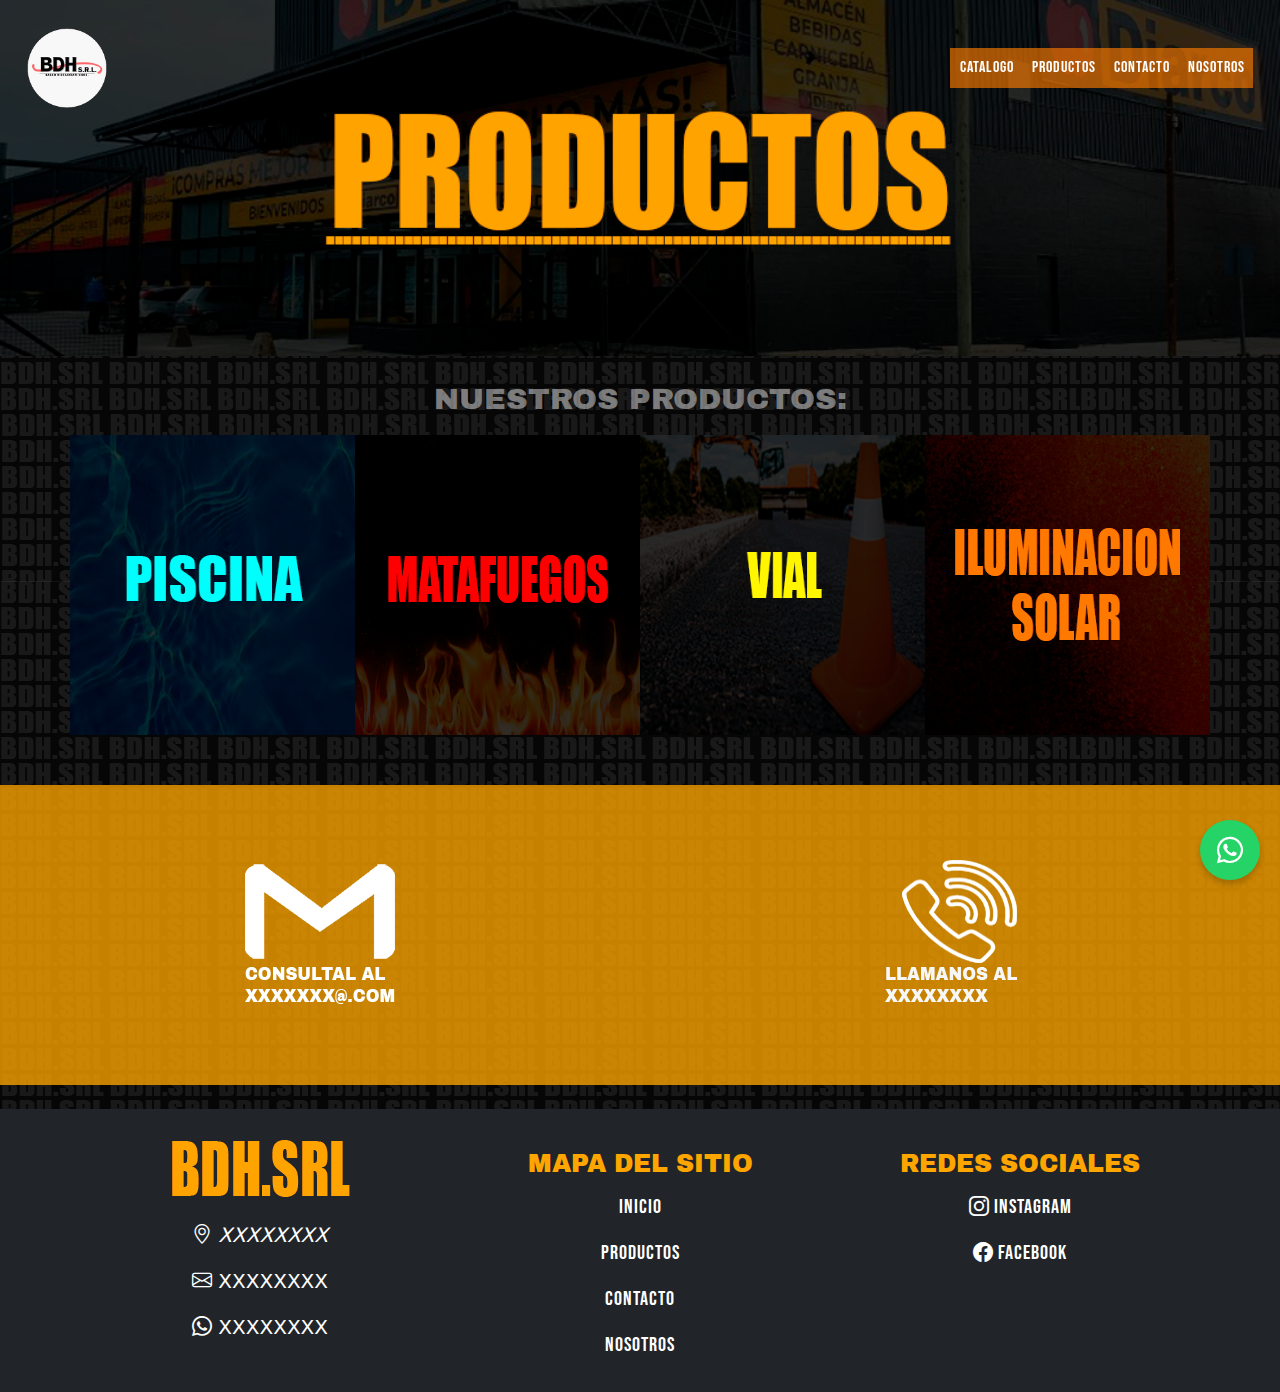
<file: productos.html>
<!DOCTYPE html>
<html lang="en">
<head>
  <meta charset="UTF-8">
  <meta name="viewport" content="width=device-width, initial-scale=1.0">
  <title>BDH.SRL</title>
  <link rel="stylesheet" href="main.css">
  <link href="https://cdn.jsdelivr.net/npm/bootstrap@5.3.3/dist/css/bootstrap.min.css" rel="stylesheet" integrity="sha384-QWTKZyjpPEjISv5WaRU9OFeRpok6YctnYmDr5pNlyT2bRjXh0JMhjY6hW+ALEwIH" crossorigin="anonymous">
   
  <link href="https://cdn.jsdelivr.net/npm/bootstrap@5.3.0-alpha3/dist/css/bootstrap.min.css" rel="stylesheet">
  <link rel="preconnect" href="https://fonts.googleapis.com">
  <link rel="preconnect" href="https://fonts.gstatic.com" crossorigin>
  <link href="https://fonts.googleapis.com/css2?family=Anton&family=Archivo+Black&family=Bebas+Neue&family=Metal+Mania&family=Mohave:ital,wght@0,300..700;1,300..700&display=swap" rel="stylesheet">
   
  <!--ICONOS-->
  <link rel="stylesheet" href="https://cdn.jsdelivr.net/npm/bootstrap-icons/font/bootstrap-icons.css">


  <!--ICONOS whatsapp-->
  <link href="https://cdnjs.cloudflare.com/ajax/libs/font-awesome/6.0.0/css/all.min.css" rel="stylesheet">

</head>
<body>
  <nav>
  <div class="desplazamiento">
    <nav class="navbar navbar-expand-lg">
      
  <div class="container-fluid">
    <a class="navbar-brand" href="index.html">
      <img src="LOGO-BDH.png" alt="ShinraTattoo" style="width: 80px; height: 80px;">
    </a>
    <button class="navbar-toggler" type="button" data-bs-toggle="collapse" data-bs-target="#navbarNavAltMarkup" aria-controls="navbarNavAltMarkup" aria-expanded="false" aria-label="Toggle navigation" style="border: 1px solid white;">
      <span class="navbar-toggler-icon"></span>
    </button>

    <div class="collapse navbar-collapse" id="navbarNavAltMarkup" >
    
      <div class="navbar-nav ms-auto nav" style="background: rgba(255, 123, 0, 0.638);" > 
      
        <a class="nav-link" href="#tatuadores" style="padding-left: 10px;  color: white";>CATALOGO</a>
        <a class="nav-link" href="#tatuadores" style="padding-left: 10px;  color: white";>PRODUCTOS</a>
        <a class="nav-link" href="turno.html" style="padding-left: 10px;  color: white";>CONTACTO</a>
        <a class="nav-link" href="ubicacion.html" style="padding-left: 10px;  color: white";>NOSOTROS</a>
        
        
        

     
      </div>
    </div>
    </div>
  </div>
</nav>
</div>
</nav>
  
    <header>
      <div class="banner">
        <img src="BANNERPRODUCTOS.png" alt="">
      </div>
      </header>


      <div class="container" style="padding-top: 25px;">
        <div class="caja">
        <h1 class="texto1">NUESTROS PRODUCTOS:</h1>
      </div>
       </div>
  
  
       <div class="container">
   
        <div class="row">
       
      
          <div class="col-sm-6 col-md-6 col-lg-3 col-xl-3 p-0">
            <div class="contenedor-imagen" style="padding-top: 10px;">
              <div class="imagen">
              <a href="" >
              <img src="piscina.png" alt="">
              <div class="overlay">
                <img src="piscina2.png" alt="">
              </div>
               </a>
              </div>
              
         <div class="hover-content">
          <a href="" style="text-decoration: none;"><p>PRODUCTO 1</p></a>
          <a href="" style="text-decoration: none;"><p>PRODUCTO 2</p></a>
          <a href="" style="text-decoration: none;"><p>PRODUCTO 3</p></a>
       </div>
        </div>
      </div>
    
    
    
    
    
    
    
    
    
    
    
    
    
    
    
    
    
    
    <div class="col-sm-6 col-md-6 col-lg-3 col-xl-3 p-0" >
        <div class="contenedor-imagen" style="padding-top: 10px;">
        <div class="imagen">
        <a href="">
        <img src="matafuegos.png" alt="">
        <div class="overlay">
          <img src="matafuegos2.png" alt="">
        </div>
         </a>
        </div>
        
    <div class="hover-content">
    <a href="" style="text-decoration: none;"><p>PRODUCTO 1</p></a>
    <a href="" style="text-decoration: none;"><p>PRODUCTO 2</p></a>
    <a href="" style="text-decoration: none;"><p>PRODUCTO 3</p></a>
    </div>
    </div>
    </div>
    
    
    
    
    
    <div class="col-sm-6 col-md-6 col-lg-3 col-xl-3 p-0" >
      <div class="contenedor-imagen" style="padding-top: 10px;">
        <div class="imagen">
        <a href="">
        <img src="vial.png" alt="">
        <div class="overlay">
          <img src="vial2.png" alt="">
        </div>
         </a>
        </div>
        
    <div class="hover-content">
    <a href="" style="text-decoration: none;"><p>PRODUCTO 1</p></a>
    <a href="" style="text-decoration: none;"><p>PRODUCTO 2</p></a>
    <a href="" style="text-decoration: none;"><p>PRODUCTO 3</p></a>
    </div>
    </div>
    </div>
    
    
    
    <div class="col-sm-6 col-md-6 col-lg-3 col-xl-3 p-0" >
      <div class="contenedor-imagen" style="padding-top: 10px;">
        <div class="imagen">
        <a href="solar.html">
        <img src="ilusolar2.png" alt="">
        <div class="overlay">
          <img src="ilusolar.png" alt="">
        </div>
         </a>
        </div>
     
    <div class="hover-content">
    <a href="" style="text-decoration: none;"><p>PRODUCTO 1</p></a>
    <a href="" style="text-decoration: none;"><p>PRODUCTO 2</p></a>
    <a href="" style="text-decoration: none;"><p>PRODUCTO 3</p></a>
    </div>
    </div>
    </div>
     
    </div>
    </div>
   





       <div class="container-fluid" style="padding-top: 50px;">
        <div class="row">
          <div class="col-sm-6 col-md-6 col-lg-6 col-xl-6 p-0">
              <div class="llamanos">
               <img src="GMAIL.png" alt="">

              </div>
                



          </div>
          <div class="col-sm-6 col-md-6 col-lg-6 col-xl-6 p-0">
            <div class="llamanos">
              <img src="telefono.png" alt="">


            </div>
              

          </div>

        </div>

        </div>

       
       </div>

       <footer class="bg-dark text-white text-center py-3 mt-4">
        <div class="container" >
          <div class="row">
          <div class="col-sm-12 col-md-4 col-lg-4 col-xl-4 ">
          <small style="color: #ffffff; font-size: 20px;">
           <img src="logofoooter.png" alt="" style="padding-bottom: 10px;">
           <p><i class="bi bi-geo-alt"> XXXXXXXX</p></i>
           <p><i class="bi bi-envelope"></i> XXXXXXXX</p>
           <p><i class="bi bi-whatsapp"></i> XXXXXXXX</p>
          </small>
        </div>
        <div class="col-sm-12 col-md-4 col-lg-4 col-xl-4 ">
          <div class="texto2">
          <p class="mb-0" style="padding-bottom: 10px; padding-top: 20px; font-size: 25px;">MAPA DEL SITIO</p>
        </div>
          <small class="enlaces">
            <a href="#tatuadores"  class="enlace"><p> INICIO</p></a>
           <a href="turno.html" class="enlace"><p>PRODUCTOS</p></a>
           <a href="ubicacion.html" class="enlace"><p>CONTACTO</p></a>
           <a href="camisetas.html" class="enlace"><P>NOSOTROS</P></a>
          </small>
        </div>
        <div class="col-sm-12 col-md-4 col-lg-4 col-xl-4 ">
          <div class="texto2">
          <p class="mb-0" style="padding-bottom: 10px; padding-top: 20px; font-size: 25px;">REDES SOCIALES</p>
        </div>
          <small class="enlaces">
            <a href="https://www.instagram.com/fidotattoo/" target="_blank" class="enlace"><p><i class="bi bi-instagram"></i> Instagram</p></a>
           <a href="https://www.facebook.com/groups/406836650454/" target="_blank" class="enlace"><p><i class="bi bi-facebook"></i> Facebook</p></a>
          </small>
        </div>
        </div>
      </div>
      </footer>


      <!-- Botón flotante de WhatsApp -->
<a href="https://wa.me/1234567890" class="whatsapp-float" target="_blank">
  <i class="fab fa-whatsapp"></i>
</a>
   
  <script src="https://cdn.jsdelivr.net/npm/bootstrap@5.3.3/dist/js/bootstrap.bundle.min.js" integrity="sha384-YvpcrYf0tY3lHB60NNkmXc5s9fDVZLESaAA55NDzOxhy9GkcIdslK1eN7N6jIeHz" crossorigin="anonymous"></script>

</body>
</html>
</file>
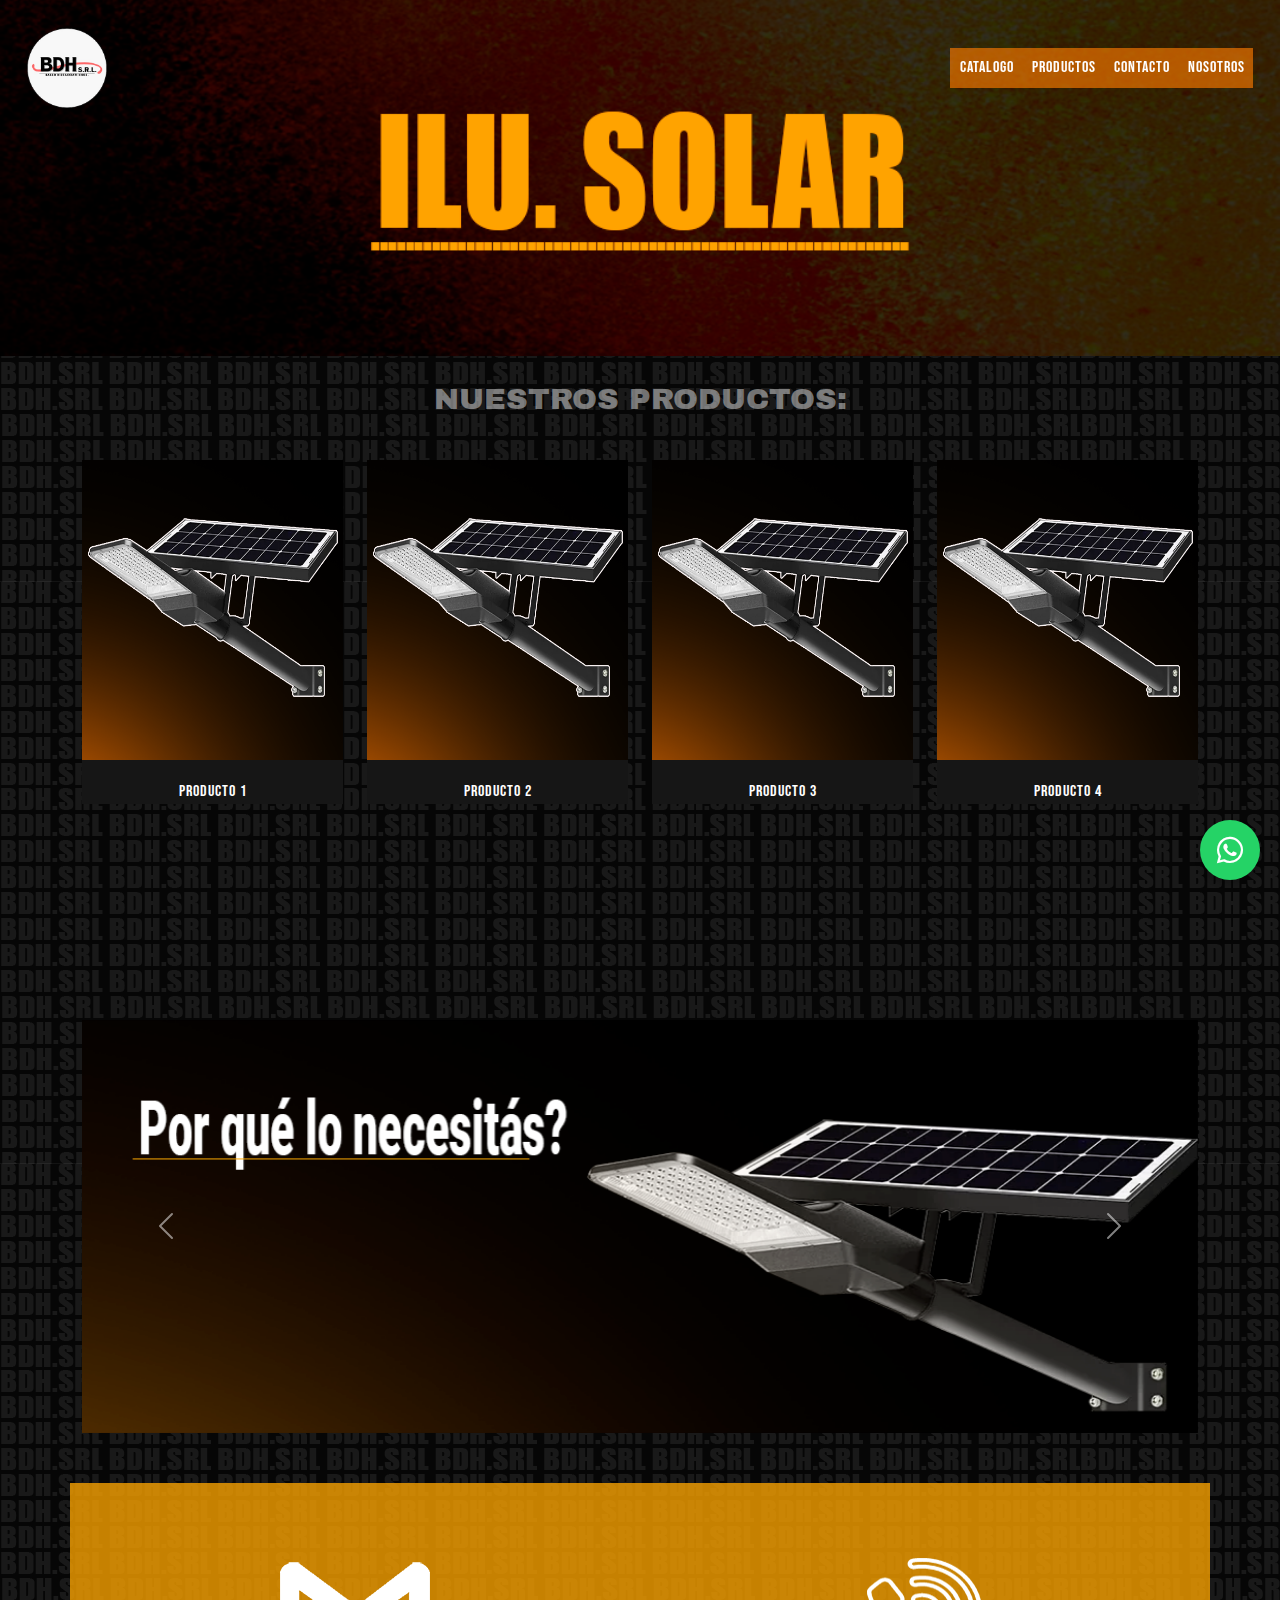
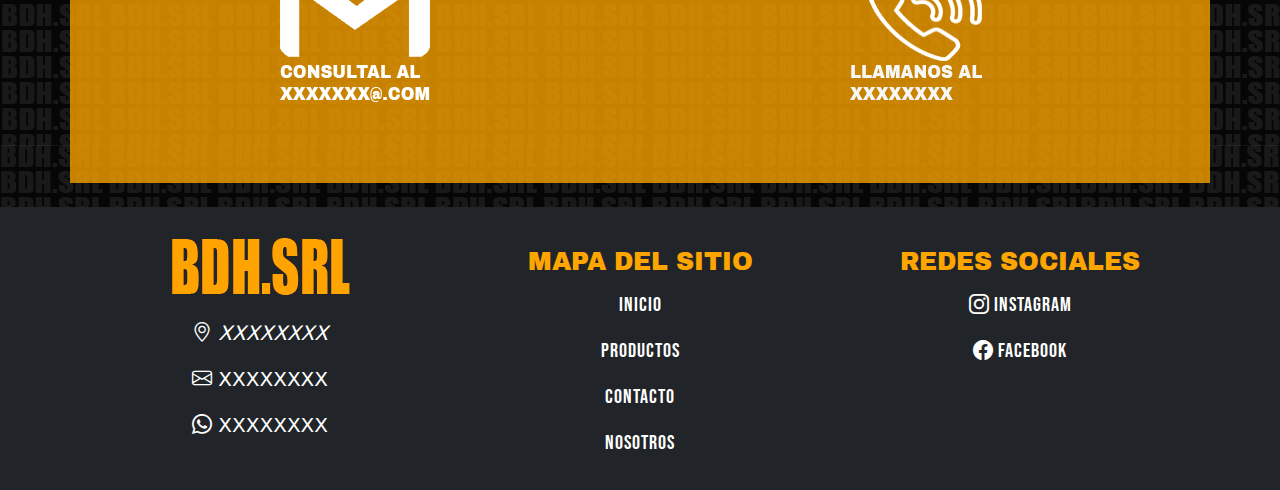
<file: solar.html>
<!DOCTYPE html>
<html lang="en">
<head>
  <meta charset="UTF-8">
  <meta name="viewport" content="width=device-width, initial-scale=1.0">
  <title>BDH.SRL</title>
  <link rel="stylesheet" href="pros.css">
  <link href="https://cdn.jsdelivr.net/npm/bootstrap@5.3.3/dist/css/bootstrap.min.css" rel="stylesheet" integrity="sha384-QWTKZyjpPEjISv5WaRU9OFeRpok6YctnYmDr5pNlyT2bRjXh0JMhjY6hW+ALEwIH" crossorigin="anonymous">
   

  <link rel="preconnect" href="https://fonts.googleapis.com">
  <link rel="preconnect" href="https://fonts.gstatic.com" crossorigin>
  <link href="https://fonts.googleapis.com/css2?family=Anton&family=Archivo+Black&family=Bebas+Neue&family=Metal+Mania&family=Mohave:ital,wght@0,300..700;1,300..700&display=swap" rel="stylesheet">
   
  <!--ICONOS-->
  <link rel="stylesheet" href="https://cdn.jsdelivr.net/npm/bootstrap-icons/font/bootstrap-icons.css">


  <!--ICONOS whatsapp-->
  <link href="https://cdnjs.cloudflare.com/ajax/libs/font-awesome/6.0.0/css/all.min.css" rel="stylesheet">

</head>
<body>
  <nav>
  <div class="desplazamiento">
    <nav class="navbar navbar-expand-lg">
      
  <div class="container-fluid">
    <a class="navbar-brand" href="index.html">
      <img src="LOGO-BDH.png" alt="ShinraTattoo" style="width: 80px; height: 80px;">
    </a>
    <button class="navbar-toggler" type="button" data-bs-toggle="collapse" data-bs-target="#navbarNavAltMarkup" aria-controls="navbarNavAltMarkup" aria-expanded="false" aria-label="Toggle navigation" style="border: 1px solid white;">
      <span class="navbar-toggler-icon"></span>
    </button>

    <div class="collapse navbar-collapse" id="navbarNavAltMarkup" >
    
      <div class="navbar-nav ms-auto nav" style="background: rgba(255, 123, 0, 0.638);" > 
      
        <a class="nav-link" href="#tatuadores" style="padding-left: 10px;  color: white";>CATALOGO</a>
        <a class="nav-link" href="#tatuadores" style="padding-left: 10px;  color: white";>PRODUCTOS</a>
        <a class="nav-link" href="turno.html" style="padding-left: 10px;  color: white";>CONTACTO</a>
        <a class="nav-link" href="ubicacion.html" style="padding-left: 10px;  color: white";>NOSOTROS</a>
        
        
        

     
      </div>
    </div>
    </div>
  </div>
</nav>
</div>
</nav>
  
    <header>
      <div class="banner">
        <img src="BANNERSOLAR.png" alt="">
      </div>
      </header>


      <div class="container" style="padding-top: 25px;">
        <div class="caja">
        <h1 class="texto1">NUESTROS PRODUCTOS:</h1>
      </div>
       </div>
  
  

       <div class="container" style="padding-top: 25px;">
        <div class="row">
        <div class="col-sm-6 col-md-4 col-lg-3 col-xl-3">
          <div class="contenedor-imagen" style="padding-top: 10px;">
            <div class="imagen">
            <a href="ejemplo_pro.html">
            <img src="solar/solar3.png" alt="">
            <div class="overlay">
              <img src="solar/solar1.png" alt="">
            </div>
             </a>
            </div>
            </div>
             <div class="hover-content">
                <p>PRODUCTO 1</p>

            </div>
        </div>
        <div class="col-sm-6 col-md-4 col-lg-3 col-xl-3">
          <div class="contenedor-imagen" style="padding-top: 10px;">
            <div class="imagen">
            <a href="">
            <img src="solar/solar3.png" alt="">
            <div class="overlay">
              <img src="solar/solar1.png" alt="">
            </div>
             </a>
            </div>
            </div>
             <div class="hover-content">
                <p>PRODUCTO 2</p>

            </div>
            </div>
        
             <div class="col-sm-6 col-md-4 col-lg-3 col-xl-3">
              <div class="contenedor-imagen" style="padding-top: 10px;">
                <div class="imagen">
                <a href="">
                <img src="solar/solar3.png" alt="">
                <div class="overlay">
                  <img src="solar/solar1.png" alt="">
                </div>
                 </a>
                </div>
                </div>
                 <div class="hover-content">
                    <p>PRODUCTO 3</p>
    
                </div>
                </div>


                 <div class="col-sm-6 col-md-4 col-lg-3 col-xl-3">
                  <div class="contenedor-imagen" style="padding-top: 10px;">
                    <div class="imagen">
                    <a href="">
                    <img src="solar/solar3.png" alt="">
                    <div class="overlay">
                      <img src="solar/solar1.png" alt="">
                    </div>
                     </a>
                    </div>
                    </div>
                     <div class="hover-content">
                        <p>PRODUCTO 4</p>
        
                    </div>

                    </div>

        </div>
       </div>



       <div class="container" style="padding-top: 200px;">
        <div id="carouselExampleAutoplaying" class="carousel slide" data-bs-ride="carousel">
          <div class="carousel-inner">
            <div class="carousel-item active">
              <img src="C1.png" class="d-block w-100 img-fluid" alt="...">
            </div>
            <div class="carousel-item">
              <img src="C1.png" class="d-block w-100 img-fluid" alt="...">
            </div>
            <div class="carousel-item">
              <img src="C1.png" class="d-block w-100 img-fluid" alt="...">
            </div>
          </div>
          <button class="carousel-control-prev" type="button" data-bs-target="#carouselExampleAutoplaying" data-bs-slide="prev">
            <span class="carousel-control-prev-icon" aria-hidden="true"></span>
            <span class="visually-hidden">Previous</span>
          </button>
          <button class="carousel-control-next" type="button" data-bs-target="#carouselExampleAutoplaying" data-bs-slide="next">
            <span class="carousel-control-next-icon" aria-hidden="true"></span>
            <span class="visually-hidden">Next</span>
          </button>
        </div>
      </div>

       <div class="container" style="padding-top: 50px;">
        <div class="row">
          <div class="col-sm-6 col-md-6 col-lg-6 col-xl-6 p-0">
              <div class="llamanos">
               <img src="GMAIL.png" alt="">

              </div>
                



          </div>
          <div class="col-sm-6 col-md-6 col-lg-6 col-xl-6 p-0">
            <div class="llamanos">
              <img src="telefono.png" alt="">


            </div>
              

          </div>

        </div>

        </div>


       </div>

       <footer class="bg-dark text-white text-center py-3 mt-4">
        <div class="container" >
          <div class="row">
          <div class="col-sm-12 col-md-4 col-lg-4 col-xl-4 ">
          <small style="color: #ffffff; font-size: 20px;">
           <img src="logofoooter.png" alt="" style="padding-bottom: 10px;">
           <p><i class="bi bi-geo-alt"> XXXXXXXX</p></i>
           <p><i class="bi bi-envelope"></i> XXXXXXXX</p>
           <p><i class="bi bi-whatsapp"></i> XXXXXXXX</p>
          </small>
        </div>
        <div class="col-sm-12 col-md-4 col-lg-4 col-xl-4 ">
          <div class="texto2">
          <p class="mb-0" style="padding-bottom: 10px; padding-top: 20px; font-size: 25px;">MAPA DEL SITIO</p>
        </div>
          <small class="enlaces">
            <a href="#tatuadores"  class="enlace"><p> INICIO</p></a>
           <a href="turno.html" class="enlace"><p>PRODUCTOS</p></a>
           <a href="ubicacion.html" class="enlace"><p>CONTACTO</p></a>
           <a href="camisetas.html" class="enlace"><P>NOSOTROS</P></a>
          </small>
        </div>
        <div class="col-sm-12 col-md-4 col-lg-4 col-xl-4 ">
          <div class="texto2">
          <p class="mb-0" style="padding-bottom: 10px; padding-top: 20px; font-size: 25px;">REDES SOCIALES</p>
        </div>
          <small class="enlaces">
            <a href="https://www.instagram.com/fidotattoo/" target="_blank" class="enlace"><p><i class="bi bi-instagram"></i> Instagram</p></a>
           <a href="https://www.facebook.com/groups/406836650454/" target="_blank" class="enlace"><p><i class="bi bi-facebook"></i> Facebook</p></a>
          </small>
        </div>
        </div>
      </div>
      </footer>


      <!-- Botón flotante de WhatsApp -->
<a href="https://wa.me/1234567890" class="whatsapp-float" target="_blank">
  <i class="fab fa-whatsapp"></i>
</a>
   
  <script src="https://cdn.jsdelivr.net/npm/bootstrap@5.3.3/dist/js/bootstrap.bundle.min.js" integrity="sha384-YvpcrYf0tY3lHB60NNkmXc5s9fDVZLESaAA55NDzOxhy9GkcIdslK1eN7N6jIeHz" crossorigin="anonymous"></script>

</body>
</html>
</file>
<file: main.css>
body {
    margin: 0;
      font-family: "Archivo Black", sans-serif;
      font-weight: 400;
      font-style: normal;
    background-image: url(fondo.png); 

  }

.resolucion {

    width: 100%;

}

 
  
  
  .desplazamiento {
    width: 100%;
    padding: 15px;
    position: fixed; 
    top: 0; 
    left: 0;
    z-index: 1000; 
    font-family: "Bebas Neue", sans-serif;
    letter-spacing: 1px;
   
}

.banner img {
    width: 100%;
    height: auto;
    
}










.caja {
  justify-content: center;
  display: flex;
}

.a h1 {
  text-decoration: none;
}

.aumento-imagen {
  transition: transform 0.3s ease; /* Suaviza el efecto */
}

.aumento-imagen:hover {
  transform: scale(1.4); /* Agranda la imagen un 20% */
}

.texto1 {
  color: rgba(255, 255, 255, 0.438);
  font-size: 30px;
  font-family: "Archivo Black", sans-serif;
}

.contenedor-imagen .imagen {
  position: relative;

}

.imagen img {
  width: 100%;
  
  height: 300px;

}

.overlay {
  position: absolute;
  bottom: 0;
  left: 0;
  background: rgba(80, 6, 6, 0.638);
  width: 100%;
  height: 0;
  
  overflow: hidden;
  
}

.overlay img{
  color: #ffffff;
  font-weight: 300;
  font-size: 30px;
  position: absolute;
  top: 50%;
  left: 50%;
  text-align: center;
  transform: translate(-50%, -50%);
}

.imagen:hover .overlay{
  height: 100%;
  cursor: pointer;
}


.hover-content {
  
  background-color: rgb(22, 22, 22);
  padding-top: 20px;

 
}



.hover-content p {
  color: white;
  font-family: "Bebas Neue", sans-serif;
   letter-spacing: 1px;
   display: flex;
   justify-content: center;


}


.hover-content p:hover {
  color: black;
}

 /* Estilo del contenedor principal */
 .contenedor-imagen {
  overflow: hidden;
  transition: all 0.3s ease;
}

 /* Encabezado del contenedor */
 .imagen {
  cursor: pointer;
}



 /* Contenido oculto inicialmente */
 .hover-content {
  max-height: 0;
  overflow: hidden;
  background-color: #2a2a2a;
  padding: 0 15px;
  transition: max-height 0.3s ease-out;
}

/* Mostrar contenido al pasar el cursor sobre el contenedor */
.contenedor-imagen:hover .hover-content {
  max-height: 150px; /* Ajusta según el contenido */
  padding: 15px;
}





.enlaces {
  font-family: "Bebas Neue", sans-serif;
  letter-spacing: 1px;
  font-size: 20px;
  
}

.enlace {
  color: #ffffff;
  text-decoration: none;
}

.texto2 {
  color: orange;
  font-family: "Archivo Black", sans-serif;
}

.llamanos {
  background-color: rgba(255, 166, 0, 0.774);
  height: 300px;
  display: flex;
  justify-content: center; /* Centrar horizontalmente */
  align-items: center;    /* Centrar verticalmente */
}

.enlaces a:hover {
  color: black;
}

.navbar-nav .ms-auto .nav a:hover {
  color: black;
}




.whatsapp-float {
  position: fixed;         /* Para que se mantenga fijo al desplazarse */
  bottom: 20px;            /* Distancia desde la parte inferior */
  right: 20px;             /* Distancia desde la parte derecha */
  background-color: #25D366; /* Color de fondo oficial de WhatsApp */
  color: white;            /* Color del icono */
  border-radius: 50%;      /* Forma circular */
  width: 60px;             /* Tamaño del botón */
  height: 60px;            /* Tamaño del botón */
  display: flex;           /* Centrar el icono */
  justify-content: center; /* Centrar el icono horizontalmente */
  align-items: center;     /* Centrar el icono verticalmente */
  box-shadow: 0px 4px 6px rgba(0, 0, 0, 0.2); /* Sombra para el botón */
  z-index: 1000;           /* Asegura que esté por encima de otros elementos */
  text-decoration: none;   /* Elimina subrayado */
}

/* Efecto al pasar el cursor */
.whatsapp-float:hover {
  background-color: #1ebe5b; /* Color ligeramente más oscuro */
  width: 65px;             /* Tamaño del botón */
  height: 65px;            /* Tamaño del botón */

}

/* Estilo del ícono (font-awesome) */
.whatsapp-float i {
  font-size: 30px;         /* Tamaño del icono */
}

.whatsapp-float i:hover {
  font-size: 40px;         /* Tamaño del icono */
}


.hover {
  padding: 0;
  border: 0;
}

a .texto {
  display: inline; /* Hace que el párrafo ocupe solo el espacio del texto */
 
}

.texto:hover {
  color: black;

}

.whatsapp-float2 {
  position: fixed;         /* Para que se mantenga fijo al desplazarse */
  bottom: 4px;            /* Distancia desde la parte inferior */
  right: 85px;             /* Distancia desde la parte derecha */
 
  color: white;            /* Color del icono */
  border-radius: 50%;      /* Forma circular */
  width: 60px;             /* Tamaño del botón */
  height: 60px;            /* Tamaño del botón */
  display: flex;           /* Centrar el icono */
  justify-content: center; /* Centrar el icono horizontalmente */
  align-items: center;     /* Centrar el icono verticalmente */
  box-shadow: 0px 4px 6px rgba(0, 0, 0, 0.2); /* Sombra para el botón */
  z-index: 1001;           /* Asegura que esté por encima de otros elementos */
  text-decoration: none;   /* Elimina subrayado */
  font-family: "Archivo Black", sans-serif;
  font-size: 10px;
}
</file>
<file: contacto.css>
body {
    margin: 0;
      font-family: "Archivo Black", sans-serif;
      font-weight: 400;
      font-style: normal;
    background-image: url(fondo.png); 

  }

.resolucion {

    width: 100%;

}

 
  
  
  .desplazamiento {
    width: 100%;
    padding: 15px;
    position: fixed; 
    top: 0; 
    left: 0;
    z-index: 1000; 
    font-family: "Bebas Neue", sans-serif;
    letter-spacing: 1px;
   
}

.banner img {
    width: 100%;
    height: auto;
    
}



.contenedor {
   
    height: 600px;
    color: white;
    justify-content: center; /* Centrar horizontalmente */
  align-items: center;    /* Centrar verticalmente */
  top: 50%;
  

}

.contenedor h2 {
    color: orange;
}


.enlaces {
    font-family: "Bebas Neue", sans-serif;
    letter-spacing: 1px;
    font-size: 20px;
    
  }
  
  .enlace {
    color: #ffffff;
    text-decoration: none;
  }
  
  .texto2 {
    color: orange;
    font-family: "Archivo Black", sans-serif;
  }
  
  .llamanos {
    background-color: rgba(255, 166, 0, 0.774);
    height: 300px;
    display: flex;
    justify-content: center; /* Centrar horizontalmente */
    align-items: center;    /* Centrar verticalmente */
  }
  
  .enlaces a:hover {
    color: black;
  }
  
  .navbar-nav .ms-auto .nav a:hover {
    color: black;
  }
  

  .whatsapp-float {
    position: fixed;         /* Para que se mantenga fijo al desplazarse */
    bottom: 20px;            /* Distancia desde la parte inferior */
    right: 20px;             /* Distancia desde la parte derecha */
    background-color: #25D366; /* Color de fondo oficial de WhatsApp */
    color: white;            /* Color del icono */
    border-radius: 50%;      /* Forma circular */
    width: 60px;             /* Tamaño del botón */
    height: 60px;            /* Tamaño del botón */
    display: flex;           /* Centrar el icono */
    justify-content: center; /* Centrar el icono horizontalmente */
    align-items: center;     /* Centrar el icono verticalmente */
    box-shadow: 0px 4px 6px rgba(0, 0, 0, 0.2); /* Sombra para el botón */
    z-index: 1000;           /* Asegura que esté por encima de otros elementos */
    text-decoration: none;   /* Elimina subrayado */
  }
  
  /* Efecto al pasar el cursor */
  .whatsapp-float:hover {
    background-color: #1ebe5b; /* Color ligeramente más oscuro */
  }
  
  /* Estilo del ícono (font-awesome) */
  .whatsapp-float i {
    font-size: 30px;         /* Tamaño del icono */
  }
  
  






  .texto3 {
    color: orange;
    font-size: 30px;
    font-family: "Archivo Black", sans-serif;
  }

  .texto4 {
    color: white;
  }
</file>
<file: desc.css>
body {
    margin: 0;
      font-family: "Archivo Black", sans-serif;
      font-weight: 400;
      font-style: normal;
    background-image: url(fondo.png); 

  }

.resolucion {

    width: 100%;

}

 
  
  
  .desplazamiento {
    width: 100%;
    padding: 15px;
    position: fixed; 
    top: 0; 
    left: 0;
    z-index: 1000; 
    font-family: "Bebas Neue", sans-serif;
    letter-spacing: 1px;
   
}

.banner img {
    width: 100%;
    height: auto;
    
}




.contenedor {
   
    height: 600px;
    color: white;
    justify-content: center; /* Centrar horizontalmente */
  align-items: center;    /* Centrar verticalmente */
  top: 50%;
  

}

.contenedor h2 {
    color: orange;
}


.enlaces {
    font-family: "Bebas Neue", sans-serif;
    letter-spacing: 1px;
    font-size: 20px;
    
  }
  
  .enlace {
    color: #ffffff;
    text-decoration: none;
  }
  
  .texto2 {
    color: orange;
    font-family: "Archivo Black", sans-serif;
  }
  
  .llamanos {
    background-color: rgba(255, 166, 0, 0.774);
    height: 300px;
    display: flex;
    justify-content: center; /* Centrar horizontalmente */
    align-items: center;    /* Centrar verticalmente */
  }
  
  .enlaces a:hover {
    color: black;
  }
  
  .navbar-nav .ms-auto .nav a:hover {
    color: black;
  }
  
  
  
  
  .whatsapp-float {
    position: fixed;         /* Para que se mantenga fijo al desplazarse */
    bottom: 20px;            /* Distancia desde la parte inferior */
    right: 20px;             /* Distancia desde la parte derecha */
    background-color: #25D366; /* Color de fondo oficial de WhatsApp */
    color: white;            /* Color del icono */
    border-radius: 50%;      /* Forma circular */
    width: 60px;             /* Tamaño del botón */
    height: 60px;            /* Tamaño del botón */
    display: flex;           /* Centrar el icono */
    justify-content: center; /* Centrar el icono horizontalmente */
    align-items: center;     /* Centrar el icono verticalmente */
    box-shadow: 0px 4px 6px rgba(0, 0, 0, 0.2); /* Sombra para el botón */
    z-index: 1000;           /* Asegura que esté por encima de otros elementos */
    text-decoration: none;   /* Elimina subrayado */
  }
  
  /* Efecto al pasar el cursor */
  .whatsapp-float:hover {
    background-color: #1ebe5b; /* Color ligeramente más oscuro */
  }
  
  /* Estilo del ícono (font-awesome) */
  .whatsapp-float i {
    font-size: 30px;         /* Tamaño del icono */
  }
  
  
  
  




  .product-carousel {
    display: flex;
    overflow-x: auto; /* Habilita el desplazamiento horizontal */
    gap: 15px; /* Espaciado entre los productos */
   
    scroll-snap-type: x mandatory; /* Centrado automático al deslizar */
  }

  .product-carousel::-webkit-scrollbar {
    display: none; /* Oculta la barra de desplazamiento */
  }

  .product-item {
    flex: 0 0 auto; /* Asegura que cada producto ocupe su propio espacio */
    width: 200px; /* Ancho fijo para las tarjetas */
    scroll-snap-align: center; /* Centrado de cada tarjeta al detenerse */
  }

  .product-item img {
    width: 100%;
    height: 200px;
    object-fit: cover;
    border-radius: 5px;
  }

  .product-item .product-title {
    font-size: 0.9rem;
    margin-top: 5px;
    text-align: center;
    color: #ffffff;
  }

  .product-item .product-price {
    font-size: 0.85rem;
    text-align: center;
    color: #007bff;
  }

  .product-item a {
    text-decoration: none;
  }

  .texto1 {
    color: rgba(255, 255, 255, 0.438);
    font-size: 1,5rem;
    font-family: "Archivo Black", sans-serif;
  }
</file>
<file: pros.css>
body {
    margin: 0;
      font-family: "Archivo Black", sans-serif;
      font-weight: 400;
      font-style: normal;
    background-image: url(fondo.png); 

  }

.resolucion {

    width: 100%;

}

 
  
  
  .desplazamiento {
    width: 100%;
    padding: 15px;
    position: fixed; 
    top: 0; 
    left: 0;
    z-index: 1000; 
    font-family: "Bebas Neue", sans-serif;
    letter-spacing: 1px;
   
}

.banner img {
    width: 100%;
    height: auto;
    
}


.caja {
    justify-content: center;
    display: flex;
  }
  
  .texto1 {
    color: rgba(255, 255, 255, 0.438);
    font-size: 30px;
    font-family: "Archivo Black", sans-serif;
  }


  /*.pros {
    background-image: url(AGUS.jpg);
    max-width: 100%;
    padding: 20px;
    border-radius: 10px;
    box-shadow: 0 4px 6px rgba(0, 0, 0, 0.1);
    
    transition: transform 0.3s ease, box-shadow 0.3s ease;
   
    
  }*/
  .contenedor-imagen .imagen {
    position: relative;

}

.imagen img {
    width: 100%;
    
    height: 300px;

}

.overlay {
    position: absolute;
    bottom: 0;
    left: 0;
    background: rgba(80, 6, 6, 0.638);
    width: 100%;
    height: 0;
    
    overflow: hidden;
    
}

.overlay img{
    color: #ffffff;
    font-weight: 300;
    font-size: 30px;
    position: absolute;
    top: 50%;
    left: 50%;
    text-align: center;
    transform: translate(-50%, -50%);
}

.imagen:hover .overlay{
    height: 100%;
    cursor: pointer;
}


  .hover-content {
    
    background-color: rgb(22, 22, 22);
    padding-top: 20px;
 
   
  }
  

  
  .hover-content p {
    color: white;
    font-family: "Bebas Neue", sans-serif;
     letter-spacing: 1px;
     display: flex;
     justify-content: center;
  
  }


.enlaces {
  font-family: "Bebas Neue", sans-serif;
  letter-spacing: 1px;
  font-size: 20px;
  
}

.enlace {
  color: #ffffff;
  text-decoration: none;
}

.texto2 {
  color: orange;
  font-family: "Archivo Black", sans-serif;
}

.llamanos {
  background-color: rgba(255, 166, 0, 0.774);
  height: 300px;
  display: flex;
  justify-content: center; /* Centrar horizontalmente */
  align-items: center;    /* Centrar verticalmente */
}

.enlaces a:hover {
  color: black;
}

.navbar-nav .ms-auto .nav a:hover {
  color: black;
}




.whatsapp-float {
  position: fixed;         /* Para que se mantenga fijo al desplazarse */
  bottom: 20px;            /* Distancia desde la parte inferior */
  right: 20px;             /* Distancia desde la parte derecha */
  background-color: #25D366; /* Color de fondo oficial de WhatsApp */
  color: white;            /* Color del icono */
  border-radius: 50%;      /* Forma circular */
  width: 60px;             /* Tamaño del botón */
  height: 60px;            /* Tamaño del botón */
  display: flex;           /* Centrar el icono */
  justify-content: center; /* Centrar el icono horizontalmente */
  align-items: center;     /* Centrar el icono verticalmente */
  box-shadow: 0px 4px 6px rgba(0, 0, 0, 0.2); /* Sombra para el botón */
  z-index: 1000;           /* Asegura que esté por encima de otros elementos */
  text-decoration: none;   /* Elimina subrayado */
}

/* Efecto al pasar el cursor */
.whatsapp-float:hover {
  background-color: #1ebe5b; /* Color ligeramente más oscuro */
}

/* Estilo del ícono (font-awesome) */
.whatsapp-float i {
  font-size: 30px;         /* Tamaño del icono */
}
</file>
